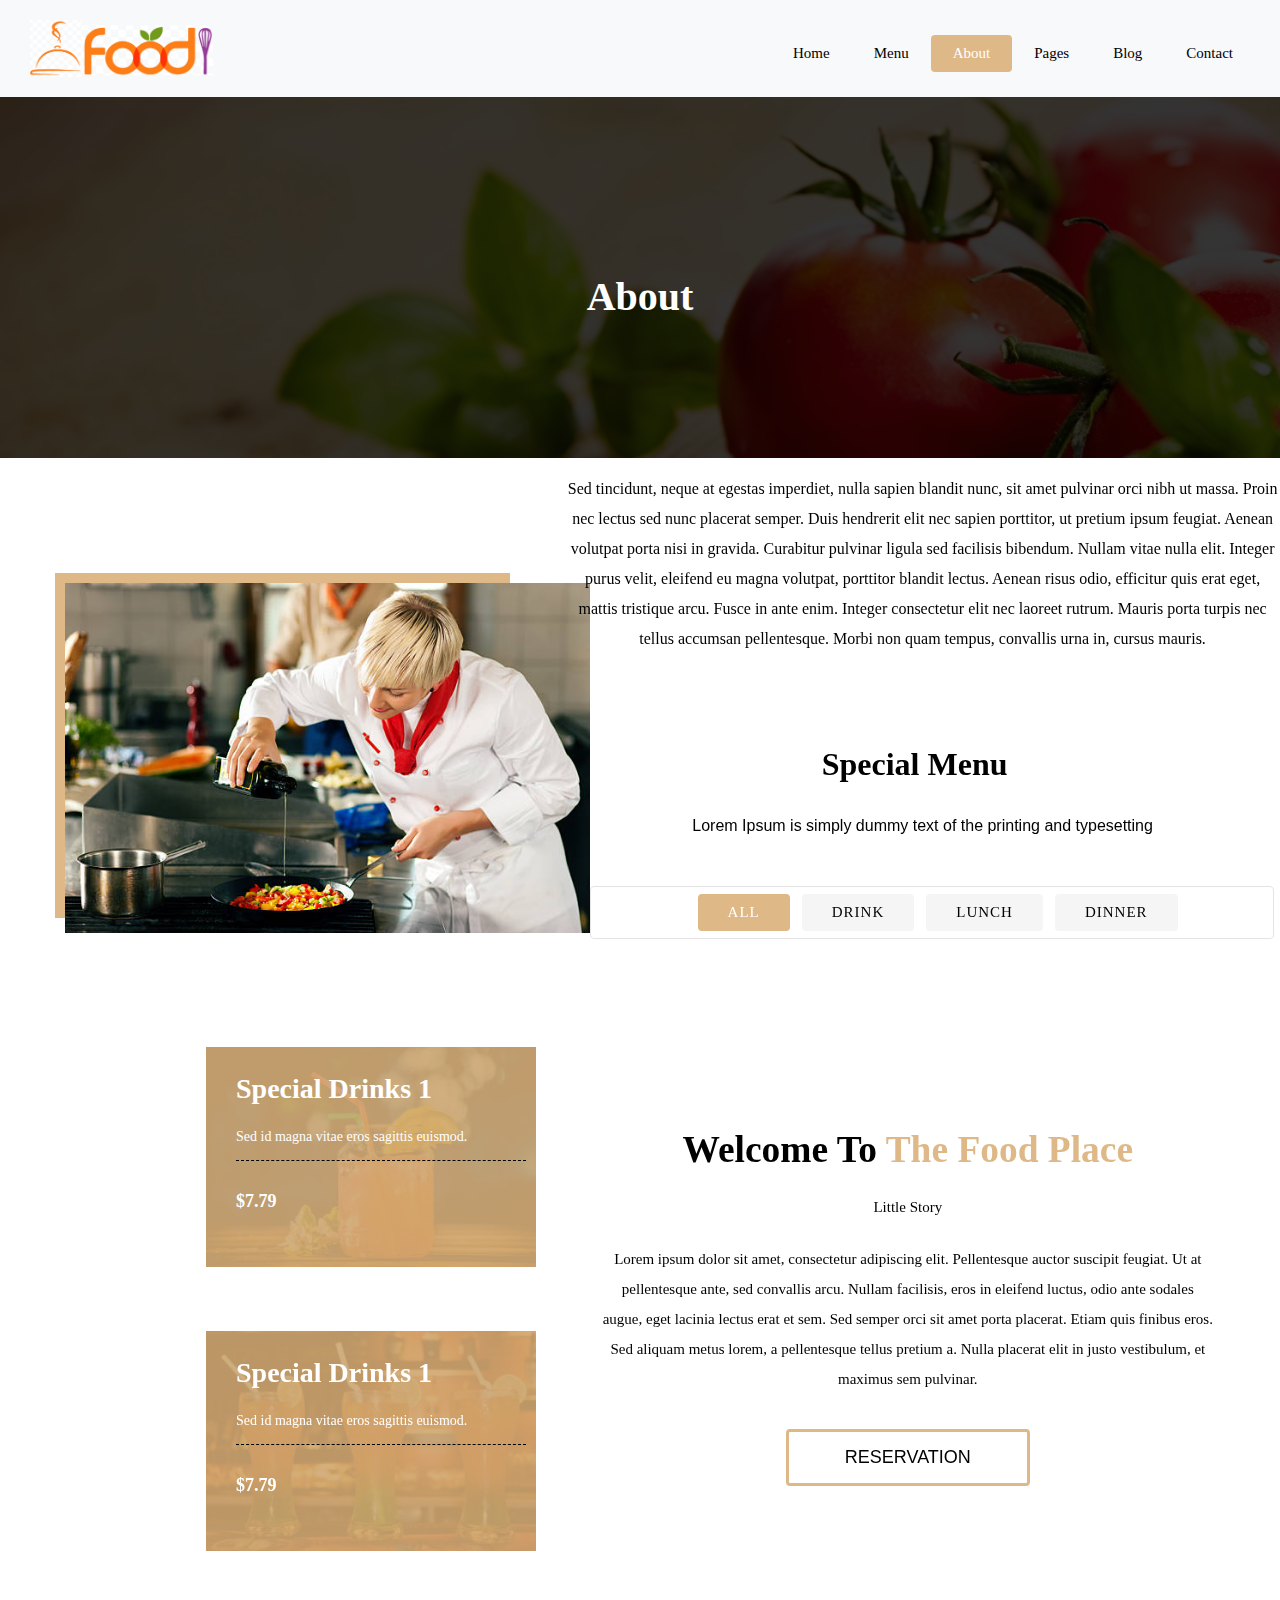
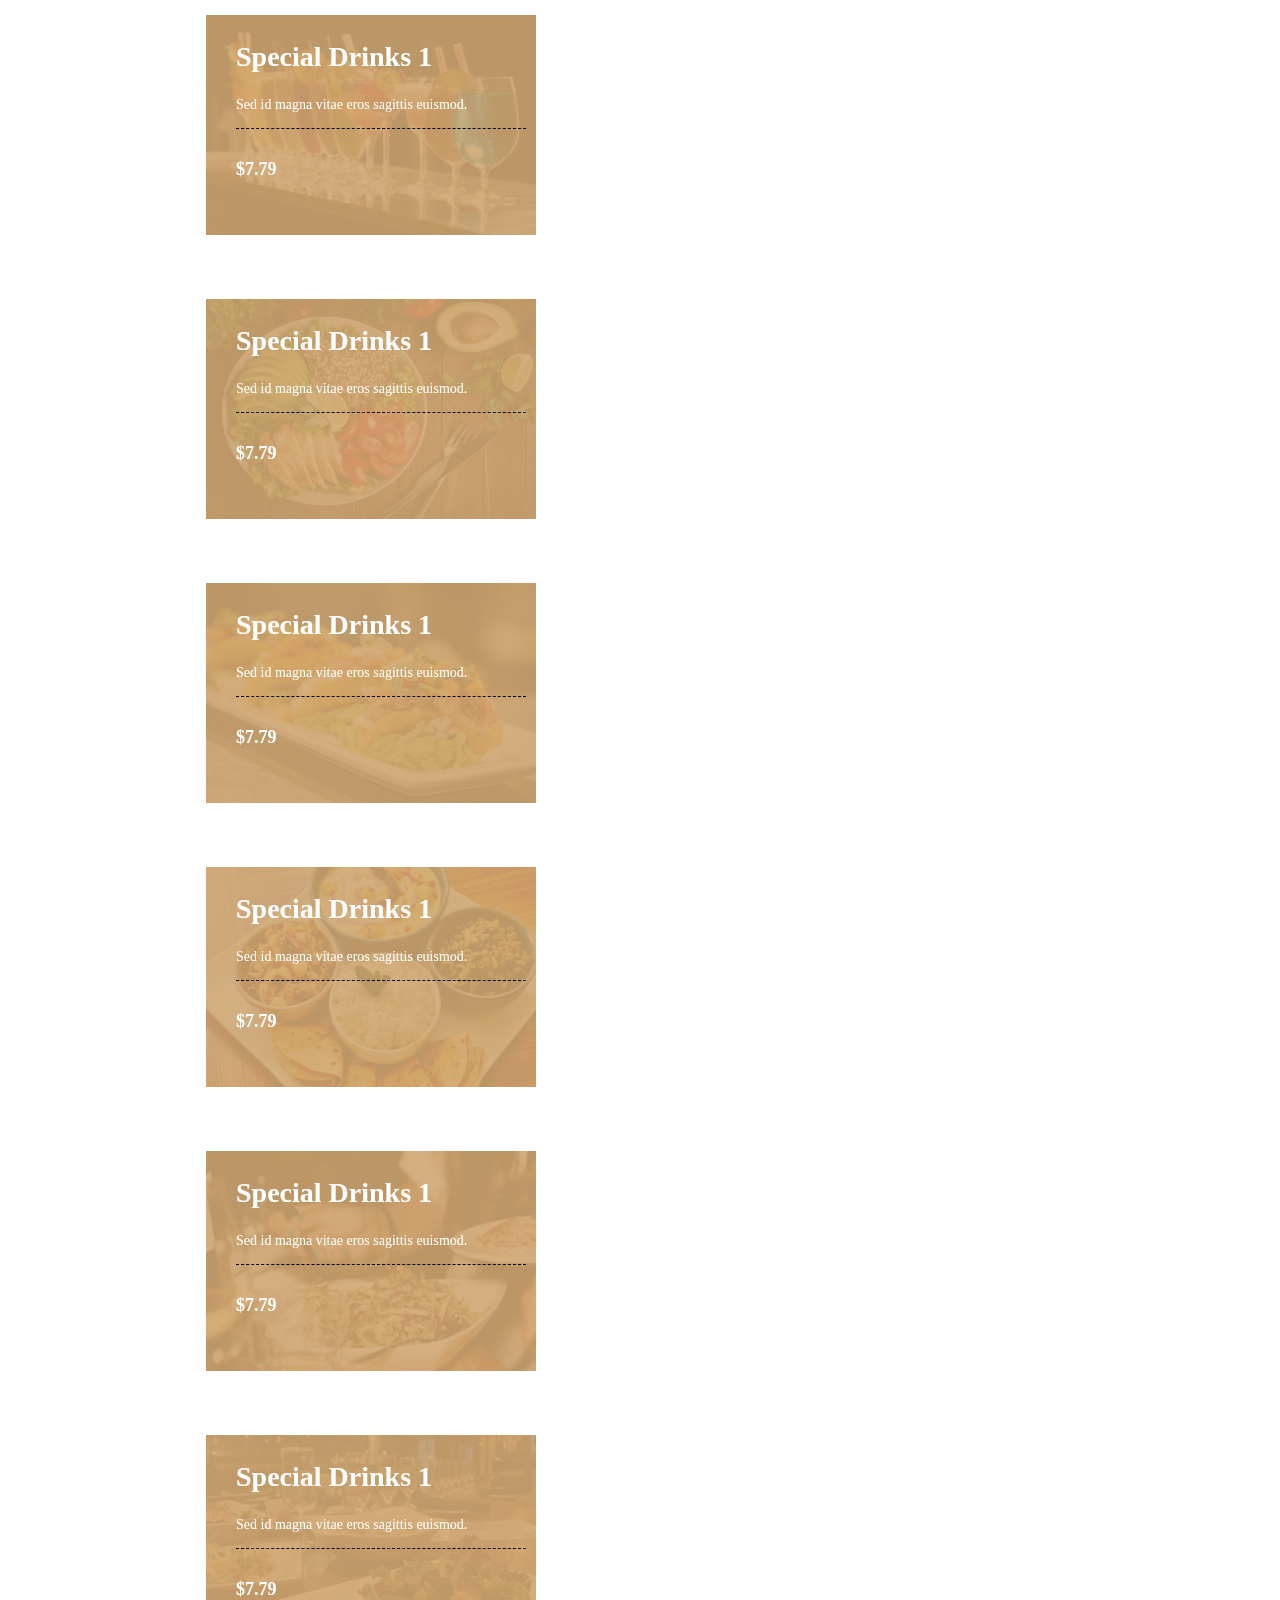
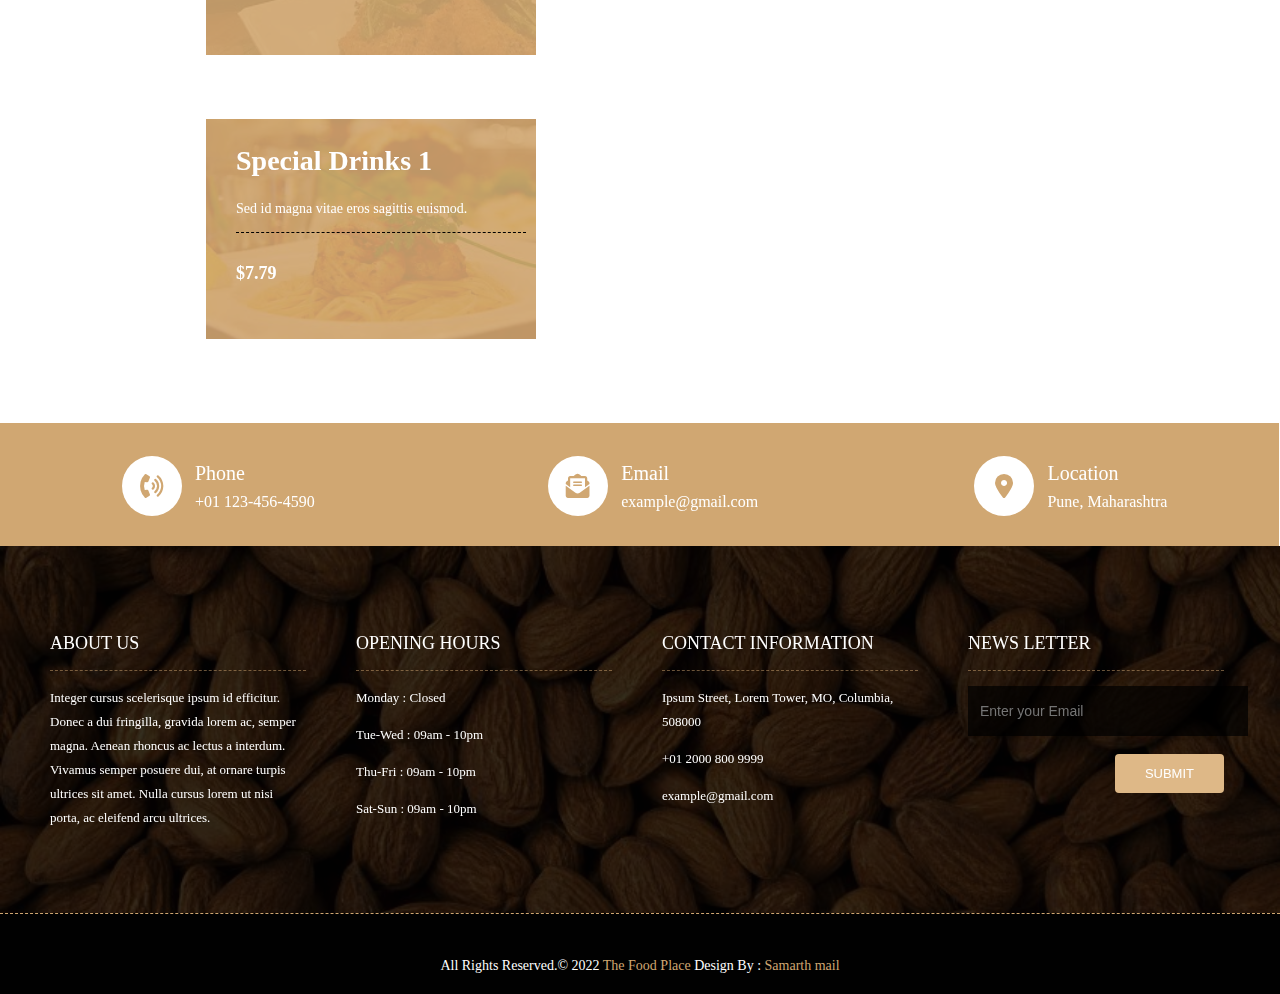
<file: about.html>
<!DOCTYPE html>
<html lang="en">

<head>
    <meta charset="UTF-8">
    <meta http-equiv="X-UA-Compatible" content="IE=edge">
    <meta name="viewport" content="width=device-width, initial-scale=1.0">
    <title>Document</title>
    <link rel="stylesheet" href="css/style.css">
    <link rel="stylesheet" href="css/manu.css">
    <link rel="stylesheet" href="https://cdnjs.cloudflare.com/ajax/libs/font-awesome/6.0.0-beta3/css/all.min.css">
    <link rel="stylesheet" href="css/reponsive.css">
</head>

<body>
    <header class="header_section">

        <!-- logo ithe ahe -->
        <img class="nav-img" src="img/Logo_1.1.png">

        <!-- nevigation menu ithun start hoto -->
        <nav class="navmenu">
            <a href="index.html">Home</a>
            <a href="Menu.html">Menu</a>
            <a class="active" style="color: white;" href="about.html">About</a>
            <div class="dropdown">
                <button class="pages">Pages
                    <i class=""></i>
                </button>
                <div class="dropdown-content">
                    <a href="reservation.html">Reservation</a>
                    <a href="stuff.html">Stuff</a>
                    <a href="gallery.html">Gallery</a>
                </div>
            </div>
            <div class="dropdown">
                <button class="blog">Blog
                </button>
                <div class="dropdown-content">
                    <a href="blog.html">Blog</a>

                    <a href="Single_blog.html">Blog single</a>
                </div>
            </div>
            <a href="contact.html">Contact</a>
        </nav>

    </header>

    <div class="HeroSection2">

        <section class="menu-section">
            <div class="top-h2">
                <h2 class="top-heading">About</h2>
            </div>
        </section>
 
        <!-- <section>
            <div class="second_section">
            </div>
        </section> -->
        <section>
            <div class="first_section_image">
                <img src="img/Bg_4.jpg" alt="">
            </div>
            <div class="first_section_text">
                <h3>Welcome To <span>The Food Place</span></h3>
                <p>Little Story</p>
                <p class="first_section_paragraph">Lorem ipsum dolor sit amet, consectetur adipiscing elit.
                    Pellentesque auctor suscipit feugiat. Ut at pellentesque ante, sed convallis arcu. Nullam
                    facilisis, eros in eleifend luctus, odio ante sodales augue, eget lacinia lectus erat et sem.
                    Sed semper orci sit amet porta placerat. Etiam quis finibus eros. Sed aliquam metus lorem, a
                    pellentesque tellus pretium a. Nulla placerat elit in justo vestibulum, et maximus sem pulvinar.
                </p>
                <div class="hero_btn_">
                    <a class="hero_btn2" href="">Reservation</a>
                </div>
            </div>

            <p style="
            margin-left: 50px;
            font-family: verdana;
            line-height: 30px;">Sed tincidunt, neque at egestas imperdiet, nulla sapien blandit nunc, sit amet pulvinar orci nibh ut massa. Proin nec lectus sed nunc placerat semper. Duis hendrerit elit nec sapien porttitor, ut pretium ipsum feugiat. Aenean volutpat porta nisi in gravida. Curabitur pulvinar ligula sed facilisis bibendum. Nullam vitae nulla elit.

                Integer purus velit, eleifend eu magna volutpat, porttitor blandit lectus. Aenean risus odio, efficitur quis erat eget, mattis tristique arcu. Fusce in ante enim. Integer consectetur elit nec laoreet rutrum. Mauris porta turpis nec tellus accumsan pellentesque. Morbi non quam tempus, convallis urna in, cursus mauris.</p>
            
        </section>
<!-- 
        <br><br><br><br><br><br><br>

        <br><br><br><br><br><br><br>

        <br><br><br><br><br><br><br> -->
        <section>
            <div class="Third_section">
                <h3 class="Third_section_title">Special Menu</h3>
                <p class="Third_section_subtitle">Lorem Ipsum is simply dummy text of the printing and typesetting
                </p>

            </div>

            <div>
                <nav class="special_menu">
                    <a class="active" href="#" style="color: white;">ALL</a>
                    <a class="menu_list" href="#">DRINK</a>
                    <a class="menu_list" href="#">LUNCH</a>
                    <a class="menu_list" href="#">DINNER</a>
                </nav>
            </div>
            <div class="special_menu_items">
                <div class="itemsAll">
                    <img height="220px" src="img/Drinks_1.jpg" alt="">
                    <div class="special_menu_text">
                        <div class="special_menu_textt">
                            <h2>Special Drinks 1</h2>
                            <p>Sed id magna vitae eros sagittis euismod.</p>
                            <h5>$7.79</h5>
                        </div>
                    </div>
                </div>
                <div class="itemsAll">
                    <img height="220px" src="img/Drinks_2.jpg" alt="">
                    <div class="special_menu_text">
                        <div class="special_menu_textt">
                            <h2>Special Drinks 1</h2>
                            <p>Sed id magna vitae eros sagittis euismod.</p>
                            <h5>$7.79</h5>
                        </div>
                    </div>
                </div>
                <div class="itemsAll">
                    <img height="220px" src="img/Drinks_3.jpg" alt="">
                    <div class="special_menu_text">
                        <div class="special_menu_textt">
                            <h2>Special Drinks 1</h2>
                            <p>Sed id magna vitae eros sagittis euismod.</p>
                            <h5>$7.79</h5>
                        </div>
                    </div>
                </div>
                <div class="itemsAll">
                    <img height="220px" src="img/Lunch_3.jpg" alt="">
                    <div class="special_menu_text">
                        <div class="special_menu_textt">
                            <h2>Special Drinks 1</h2>
                            <p>Sed id magna vitae eros sagittis euismod.</p>
                            <h5>$7.79</h5>
                        </div>
                    </div>
                </div>
                <div class="itemsAll">
                    <img height="220px" src="img/Lunch_2.jpg" alt="">
                    <div class="special_menu_text">
                        <div class="special_menu_textt">
                            <h2>Special Drinks 1</h2>
                            <p>Sed id magna vitae eros sagittis euismod.</p>
                            <h5>$7.79</h5>
                        </div>
                    </div>
                </div>
                <div class="itemsAll">
                    <img height="220px" src="img/Lunch_1.jpg" alt="">
                    <div class="special_menu_text">
                        <div class="special_menu_textt">
                            <h2>Special Drinks 1</h2>
                            <p>Sed id magna vitae eros sagittis euismod.</p>
                            <h5>$7.79</h5>
                        </div>
                    </div>
                </div>
                <div class="itemsAll">
                    <img height="220px" src="img/Dinner_3.jpg" alt="">
                    <div class="special_menu_text">
                        <div class="special_menu_textt">
                            <h2>Special Drinks 1</h2>
                            <p>Sed id magna vitae eros sagittis euismod.</p>
                            <h5>$7.79</h5>
                        </div>
                    </div>
                </div>
                <div class="itemsAll">
                    <img height="220px" src="img/Dinner_2.jpg" alt="">
                    <div class="special_menu_text">
                        <div class="special_menu_textt">
                            <h2>Special Drinks 1</h2>
                            <p>Sed id magna vitae eros sagittis euismod.</p>
                            <h5>$7.79</h5>
                        </div>
                    </div>
                </div>
                <div class="itemsAll">
                    <img height="220px" src="img/Dinner_1.jpg" alt="">
                    <div class="special_menu_text">
                        <div class="special_menu_textt">
                            <h2>Special Drinks 1</h2>
                            <p>Sed id magna vitae eros sagittis euismod.</p>
                            <h5>$7.79</h5>
                        </div>
                    </div>
                </div>
            </div>
        </section>


    

        <footer>
            <div class="footer_1">
                <div class="footer_1_box">
                    <i class="fas fa-phone-volume icon"></i>
                    <p class="footer_1_title">Phone</p>
                    <p class="footer_1_discription">+01 123-456-4590</p>
                </div>
                <div class="footer_1_box">
                    <i class="fas fa-envelope-open-text icon"></i>
                    <p class="footer_1_title">Email</p>
                    <p class="footer_1_discription">example@gmail.com</p>
                </div>
                <div class="footer_1_box">
                    <i class="fas fa-map-marker-alt icon"></i>
                    <p class="footer_1_title">Location</p>
                    <p class="footer_1_discription">Pune, Maharashtra</p>
                </div>
            </div>


            <div class="footer_2">
                <div class="footer_2_box">
                    <h3>ABOUT US</h3>
                    <p>Integer cursus scelerisque ipsum id
                        efficitur. Donec a dui fringilla, gravida
                        lorem ac, semper magna. Aenean
                        rhoncus ac lectus a interdum. Vivamus
                        semper posuere dui, at ornare turpis
                        ultrices sit amet. Nulla cursus lorem ut
                        nisi porta, ac eleifend arcu ultrices.</p>
                </div>
                <div class="footer_2_box">
                    <h3>OPENING HOURS</h3>
                    <p>Monday : Closed</p>

                    <p>Tue-Wed : 09am - 10pm</p>

                    <p>Thu-Fri : 09am - 10pm</p>

                    <p>Sat-Sun : 09am - 10pm</p>
                </div>
                <div class="footer_2_box">
                    <h3>CONTACT INFORMATION</h3>
                    <p>Ipsum Street, Lorem Tower, MO, Columbia, 508000</p>

                    <p>+01 2000 800 9999</p>

                    <p>
                    <p><a href="mailto:someone@example.com">example@gmail.com</a></p>
                    </p>
                </div>
                <div class="footer_2_box">
                    <h3>NEWS LETTER</h3>
                    <input type="email" placeholder="Enter your Email">

                    <a class="submit_btn" href="">Submit</a>

                </div>
            </div>
            <div class="copyright">
                <p>All Rights Reserved.© 2022 <span>The Food Place</span> Design By : <span>Samarth mail</span></p>
            </div>
        </footer>


</body>

</html>
</file>
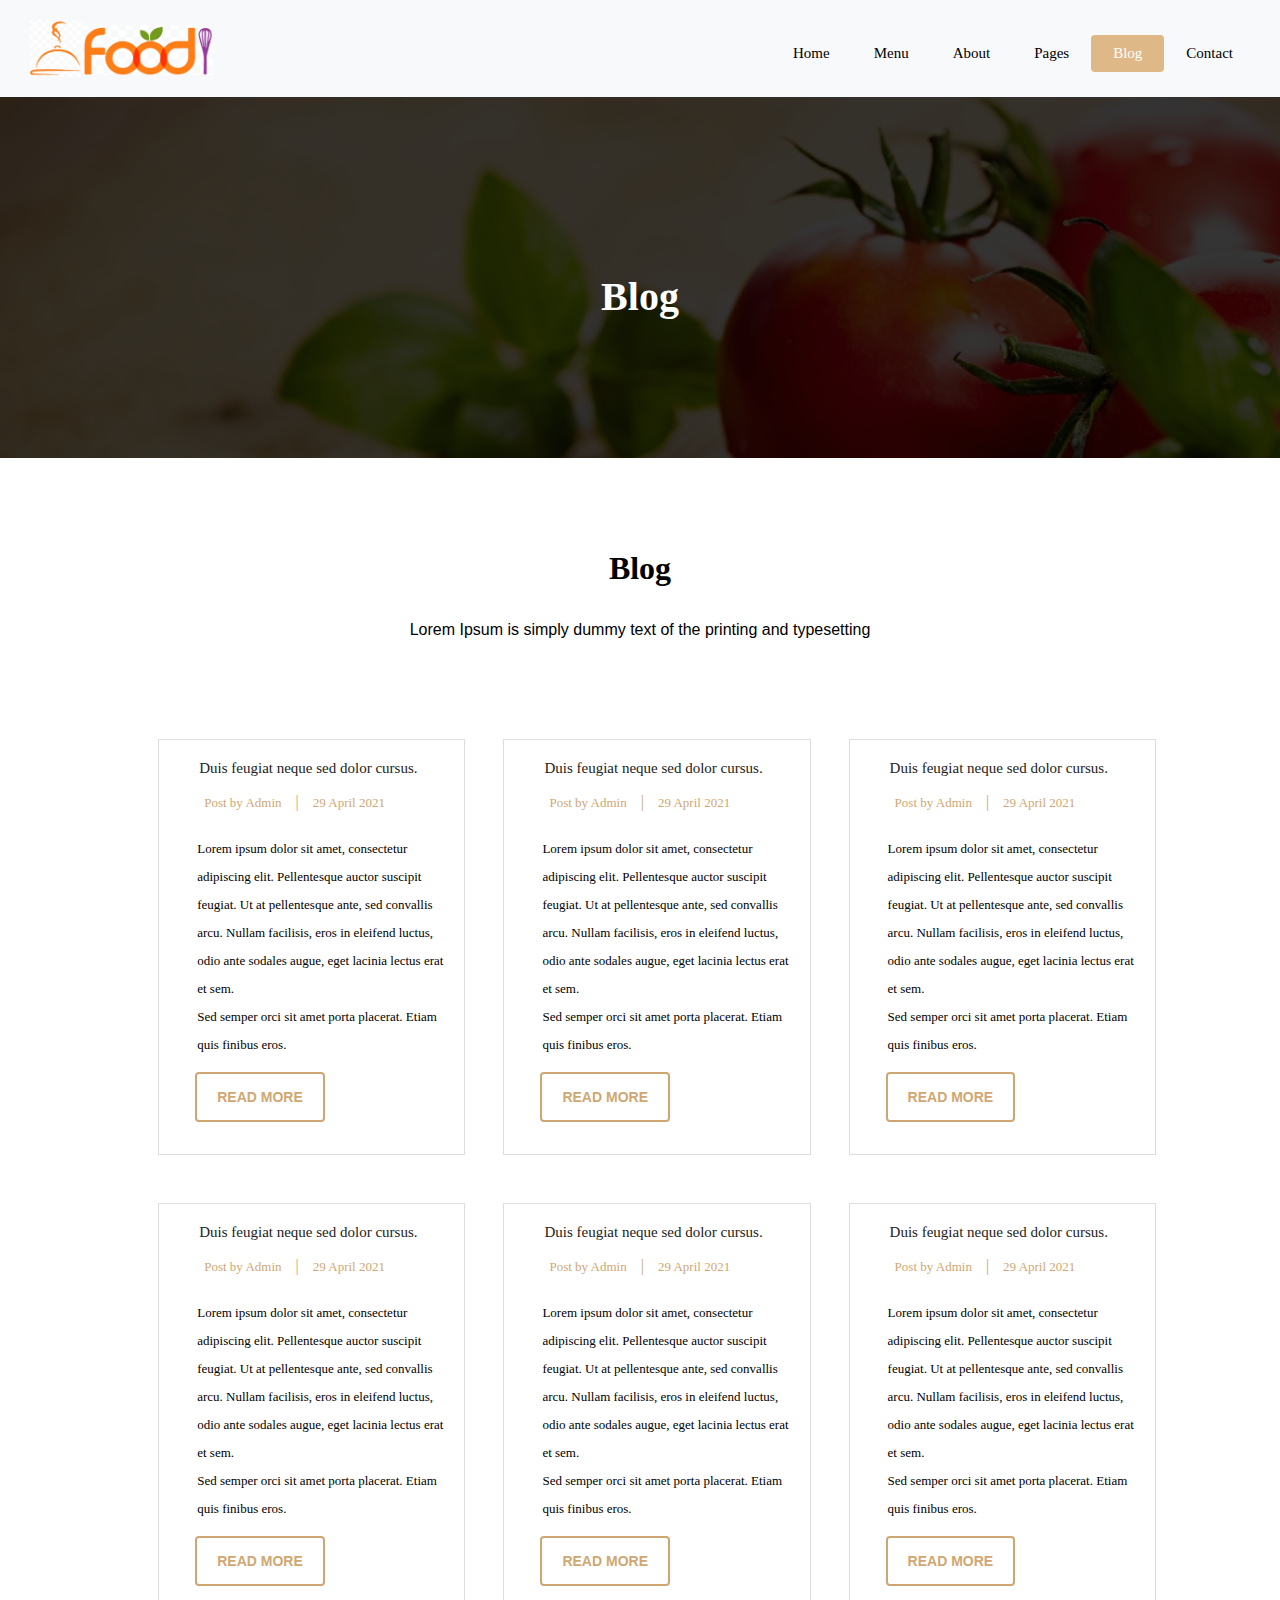
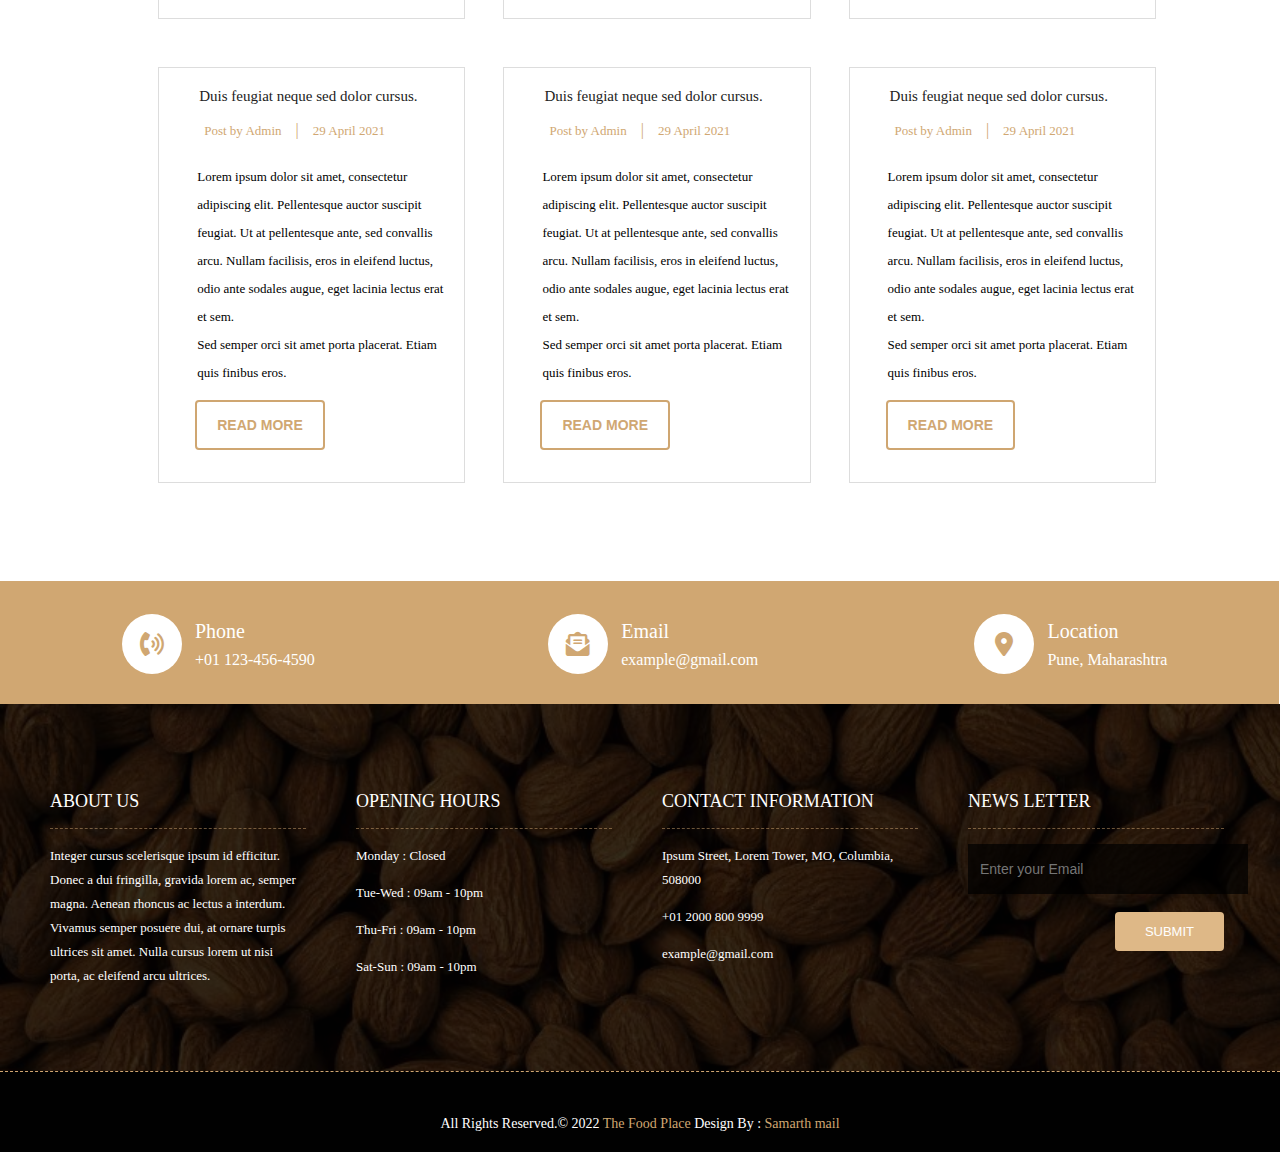
<file: blog.html>
<!DOCTYPE html>
<html lang="en">

<head>
    <meta charset="UTF-8">
    <meta http-equiv="X-UA-Compatible" content="IE=edge">
    <meta name="viewport" content="width=device-width, initial-scale=1.0">
    <title>Document</title>
    <link rel="stylesheet" href="css/style.css">
    <link rel="stylesheet" href="css/manu.css">
    <link rel="stylesheet" href="css/blog.css">
    <link rel="stylesheet" href="https://cdnjs.cloudflare.com/ajax/libs/font-awesome/6.0.0-beta3/css/all.min.css    ">
    <link rel="stylesheet" href="css/reponsive.css">
</head>

<body>
    <header class="header_section">

        <!-- logo ithe ahe -->
        <img class="nav-img" src="img/Logo_1.1.png">

        <!-- nevigation menu ithun start hoto -->
        <nav class="navmenu">
            <a href="index.html">Home</a>
            <a href="Menu.html">Menu</a>
            <a href="about.html">About</a>
            <div class="dropdown">
                <button class="pages">Pages
                    <i class=""></i>
                </button>
                <div class="dropdown-content">
                    <a href="reservation.html">Reservation</a>
                    <a href="stuff.html">Stuff</a>
                    <a href="gallery.html">Gallery</a>
                </div>
            </div>
            <div class="dropdown active">
                <button class="blog active-link">Blog
                </button>
                <div class="dropdown-content">
                    <a class="active" style="color: white;" href="blog.html">Blog</a>

                    <a href="Single_blog.html">Blog single</a>
                </div>
            </div>
            <a href="contact.html">Contact</a>
        </nav>

    </header>

    <div class="HeroSection2">

        <section class="menu-section">
            <div class="top-h2">
                <h2 class="top-heading">Blog</h2>
            </div>
        </section>

        <section>
            <div class="Third_section">
                <h3 class="Third_section_title">Blog</h3>
                <p class="Third_section_subtitle">Lorem Ipsum is simply dummy text of the printing and typesetting
                </p>

            </div>
        </section>



        <section class="blog_Section">


            <div class="blog_box">
                <div class="blog_text  blog1">
                    
                    <h4>Duis feugiat neque sed dolor cursus.</h4>
                    <ul>
                        <li><span>Post by Admin</span></li>
                        <li>|</li>
                        <li><span>29 April 2021</span></li>
                    </ul>
                    <p>Lorem ipsum dolor sit amet, consectetur adipiscing elit. 
                        Pellentesque auctor suscipit feugiat. 
                        Ut at pellentesque ante, sed convallis arcu. Nullam facilisis, 
                    eros in eleifend luctus, odio ante sodales augue, eget lacinia lectus erat et sem.
                    <br>
                        Sed semper orci sit amet porta placerat. Etiam quis finibus eros.</p>
                   
                    <p></p>
                    <a href="" class="read_more_btn">Read More</a>


                </div>
            </div>




            
            <div class="blog_box">
                <div class="blog_text  blog1">
                    
                    <h4>Duis feugiat neque sed dolor cursus.</h4>
                    <ul>
                        <li><span>Post by Admin</span></li>
                        <li>|</li>
                        <li><span>29 April 2021</span></li>
                    </ul>
                    <p>Lorem ipsum dolor sit amet, consectetur adipiscing elit. 
                        Pellentesque auctor suscipit feugiat. 
                        Ut at pellentesque ante, sed convallis arcu. Nullam facilisis, 
                    eros in eleifend luctus, odio ante sodales augue, eget lacinia lectus erat et sem.
                    <br>
                        Sed semper orci sit amet porta placerat. Etiam quis finibus eros.</p>
                   
                    <p></p>
                    <a href="" class="read_more_btn">Read More</a>


                </div>
            </div>




            
            <div class="blog_box">
                <div class="blog_text  blog1">
                    
                    <h4>Duis feugiat neque sed dolor cursus.</h4>
                    <ul>
                        <li><span>Post by Admin</span></li>
                        <li>|</li>
                        <li><span>29 April 2021</span></li>
                    </ul>
                    <p>Lorem ipsum dolor sit amet, consectetur adipiscing elit. 
                        Pellentesque auctor suscipit feugiat. 
                        Ut at pellentesque ante, sed convallis arcu. Nullam facilisis, 
                    eros in eleifend luctus, odio ante sodales augue, eget lacinia lectus erat et sem.
                    <br>
                        Sed semper orci sit amet porta placerat. Etiam quis finibus eros.</p>
                   
                    <p></p>
                    <a href="" class="read_more_btn">Read More</a>


                </div>
            </div>





            
            <div class="blog_box">
                <div class="blog_text  blog1">
                    
                    <h4>Duis feugiat neque sed dolor cursus.</h4>
                    <ul>
                        <li><span>Post by Admin</span></li>
                        <li>|</li>
                        <li><span>29 April 2021</span></li>
                    </ul>
                    <p>Lorem ipsum dolor sit amet, consectetur adipiscing elit. 
                        Pellentesque auctor suscipit feugiat. 
                        Ut at pellentesque ante, sed convallis arcu. Nullam facilisis, 
                    eros in eleifend luctus, odio ante sodales augue, eget lacinia lectus erat et sem.
                    <br>
                        Sed semper orci sit amet porta placerat. Etiam quis finibus eros.</p>
                   
                    <p></p>
                    <a href="" class="read_more_btn">Read More</a>


                </div>
            </div>




            
            <div class="blog_box">
                <div class="blog_text  blog1">
                    
                    <h4>Duis feugiat neque sed dolor cursus.</h4>
                    <ul>
                        <li><span>Post by Admin</span></li>
                        <li>|</li>
                        <li><span>29 April 2021</span></li>
                    </ul>
                    <p>Lorem ipsum dolor sit amet, consectetur adipiscing elit. 
                        Pellentesque auctor suscipit feugiat. 
                        Ut at pellentesque ante, sed convallis arcu. Nullam facilisis, 
                    eros in eleifend luctus, odio ante sodales augue, eget lacinia lectus erat et sem.
                    <br>
                        Sed semper orci sit amet porta placerat. Etiam quis finibus eros.</p>
                   
                    <p></p>
                    <a href="" class="read_more_btn">Read More</a>


                </div>
            </div>




            
            <div class="blog_box">
                <div class="blog_text  blog1">
                    
                    <h4>Duis feugiat neque sed dolor cursus.</h4>
                    <ul>
                        <li><span>Post by Admin</span></li>
                        <li>|</li>
                        <li><span>29 April 2021</span></li>
                    </ul>
                    <p>Lorem ipsum dolor sit amet, consectetur adipiscing elit. 
                        Pellentesque auctor suscipit feugiat. 
                        Ut at pellentesque ante, sed convallis arcu. Nullam facilisis, 
                    eros in eleifend luctus, odio ante sodales augue, eget lacinia lectus erat et sem.
                    <br>
                        Sed semper orci sit amet porta placerat. Etiam quis finibus eros.</p>
                   
                    <p></p>
                    <a href="" class="read_more_btn">Read More</a>


                </div>
            </div>




            
            <div class="blog_box">
                <div class="blog_text  blog1">
                    
                    <h4>Duis feugiat neque sed dolor cursus.</h4>
                    <ul>
                        <li><span>Post by Admin</span></li>
                        <li>|</li>
                        <li><span>29 April 2021</span></li>
                    </ul>
                    <p>Lorem ipsum dolor sit amet, consectetur adipiscing elit. 
                        Pellentesque auctor suscipit feugiat. 
                        Ut at pellentesque ante, sed convallis arcu. Nullam facilisis, 
                    eros in eleifend luctus, odio ante sodales augue, eget lacinia lectus erat et sem.
                    <br>
                        Sed semper orci sit amet porta placerat. Etiam quis finibus eros.</p>
                   
                    <p></p>
                    <a href="" class="read_more_btn">Read More</a>


                </div>
            </div>




            
            <div class="blog_box">
                <div class="blog_text  blog1">
                    
                    <h4>Duis feugiat neque sed dolor cursus.</h4>
                    <ul>
                        <li><span>Post by Admin</span></li>
                        <li>|</li>
                        <li><span>29 April 2021</span></li>
                    </ul>
                    <p>Lorem ipsum dolor sit amet, consectetur adipiscing elit. 
                        Pellentesque auctor suscipit feugiat. 
                        Ut at pellentesque ante, sed convallis arcu. Nullam facilisis, 
                    eros in eleifend luctus, odio ante sodales augue, eget lacinia lectus erat et sem.
                    <br>
                        Sed semper orci sit amet porta placerat. Etiam quis finibus eros.</p>
                   
                    <p></p>
                    <a href="" class="read_more_btn">Read More</a>


                </div>
            </div>




            
            <div class="blog_box">
                <div class="blog_text  blog1">
                    
                    <h4>Duis feugiat neque sed dolor cursus.</h4>
                    <ul>
                        <li><span>Post by Admin</span></li>
                        <li>|</li>
                        <li><span>29 April 2021</span></li>
                    </ul>
                    <p>Lorem ipsum dolor sit amet, consectetur adipiscing elit. 
                        Pellentesque auctor suscipit feugiat. 
                        Ut at pellentesque ante, sed convallis arcu. Nullam facilisis, 
                    eros in eleifend luctus, odio ante sodales augue, eget lacinia lectus erat et sem.
                    <br>
                        Sed semper orci sit amet porta placerat. Etiam quis finibus eros.</p>
                   
                    <p></p>
                    <a href="" class="read_more_btn">Read More</a>


                </div>
            </div>

 
            

        </section>






        
        <footer>
            <div class="footer_1">
                <div class="footer_1_box">
                    <i class="fas fa-phone-volume icon"></i>
                    <p class="footer_1_title">Phone</p>
                    <p class="footer_1_discription">+01 123-456-4590</p>
                </div>
                <div class="footer_1_box">
                    <i class="fas fa-envelope-open-text icon"></i>
                    <p class="footer_1_title">Email</p>
                    <p class="footer_1_discription">example@gmail.com</p>
                </div>
                <div class="footer_1_box">
                    <i class="fas fa-map-marker-alt icon"></i>
                    <p class="footer_1_title">Location</p>
                    <p class="footer_1_discription">Pune, Maharashtra</p>
                </div>
            </div>


            <div class="footer_2">
                <div class="footer_2_box">
                    <h3>ABOUT US</h3>
                    <p>Integer cursus scelerisque ipsum id
                        efficitur. Donec a dui fringilla, gravida
                        lorem ac, semper magna. Aenean
                        rhoncus ac lectus a interdum. Vivamus
                        semper posuere dui, at ornare turpis
                        ultrices sit amet. Nulla cursus lorem ut
                        nisi porta, ac eleifend arcu ultrices.</p>
                </div>
                <div class="footer_2_box">
                    <h3>OPENING HOURS</h3>
                    <p>Monday : Closed</p>

                    <p>Tue-Wed : 09am - 10pm</p>

                    <p>Thu-Fri : 09am - 10pm</p>

                    <p>Sat-Sun : 09am - 10pm</p>
                </div>
                <div class="footer_2_box">
                    <h3>CONTACT INFORMATION</h3>
                    <p>Ipsum Street, Lorem Tower, MO, Columbia, 508000</p>

                    <p>+01 2000 800 9999</p>

                    <p>
                    <p><a href="mailto:someone@example.com">example@gmail.com</a></p>
                    </p>
                </div>
                <div class="footer_2_box">
                    <h3>NEWS LETTER</h3>
                    <input type="email" placeholder="Enter your Email">

                    <a class="submit_btn" href="">Submit</a>

                </div>
            </div>
            <div class="copyright">
                <p>All Rights Reserved.© 2022 <span>The Food Place</span> Design By : <span>Samarth mail</span></p>
            </div>
        </footer>


</body>

</html>
</file>
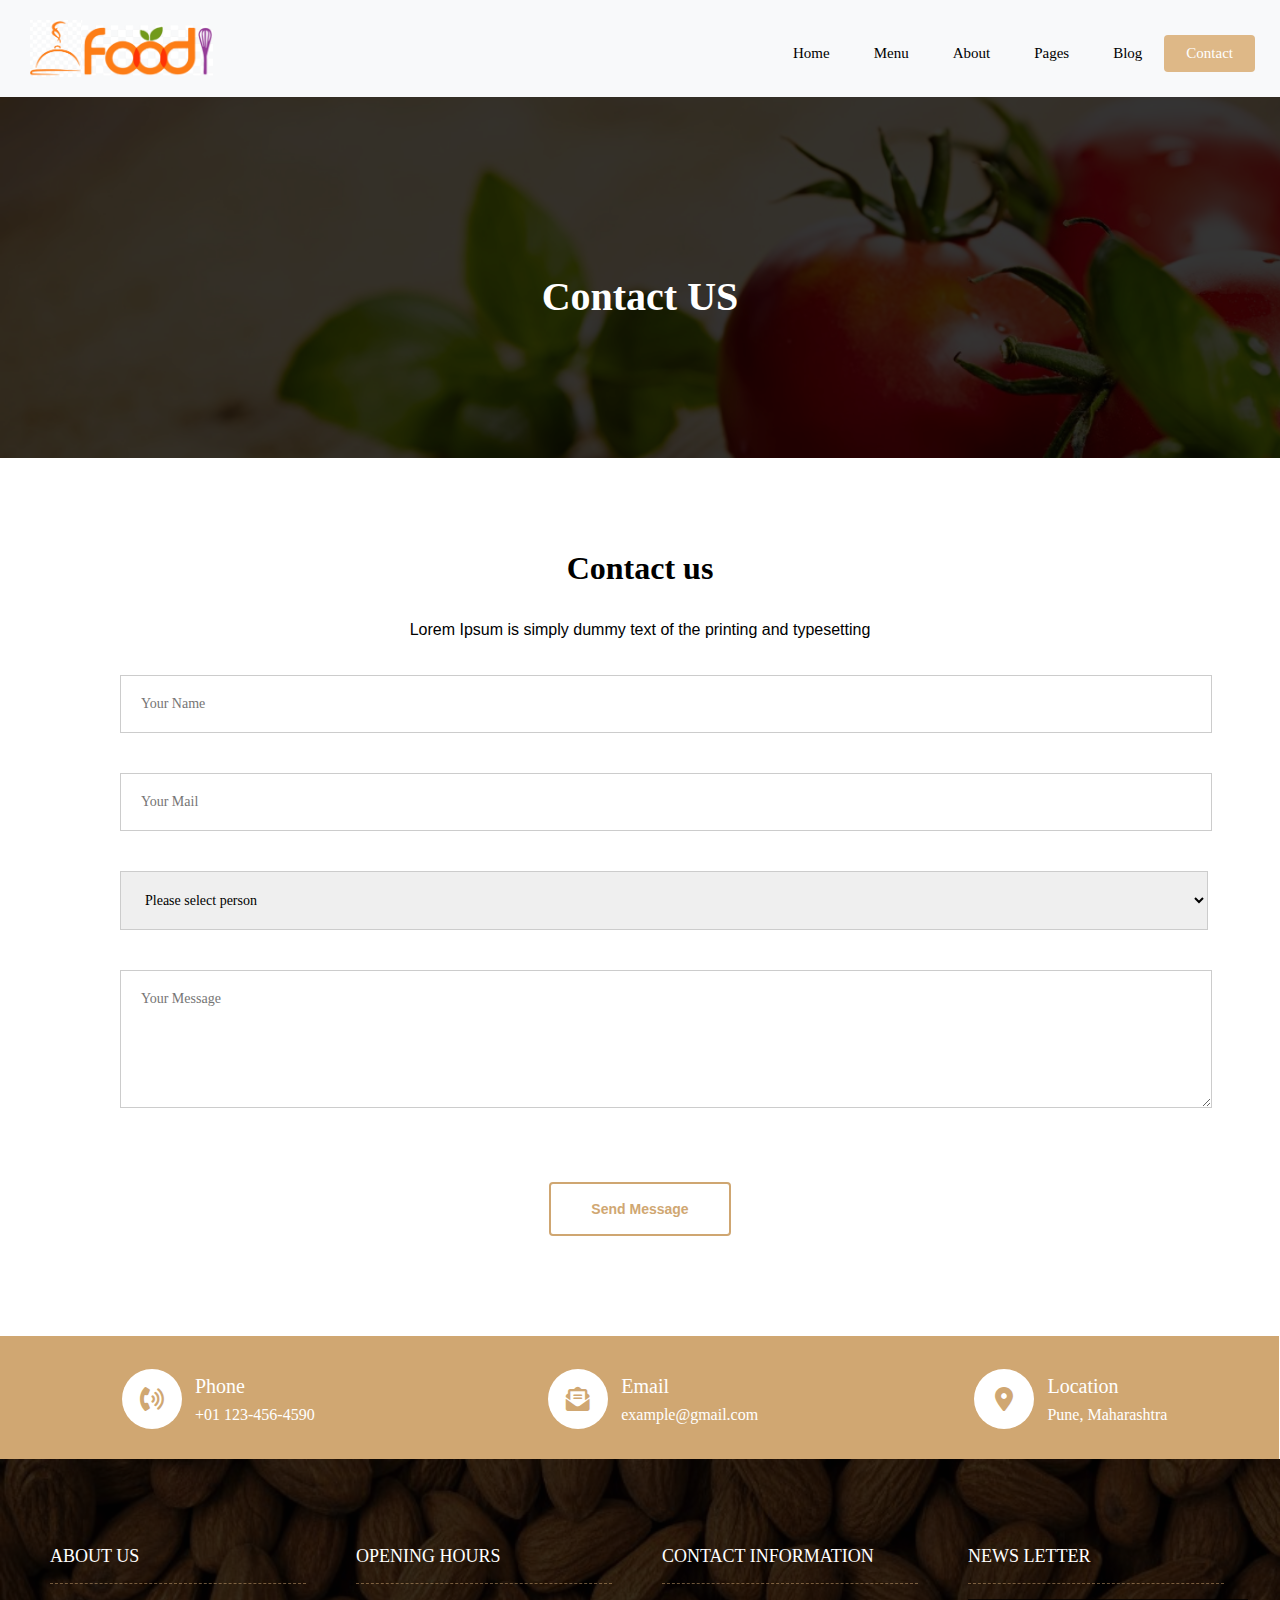
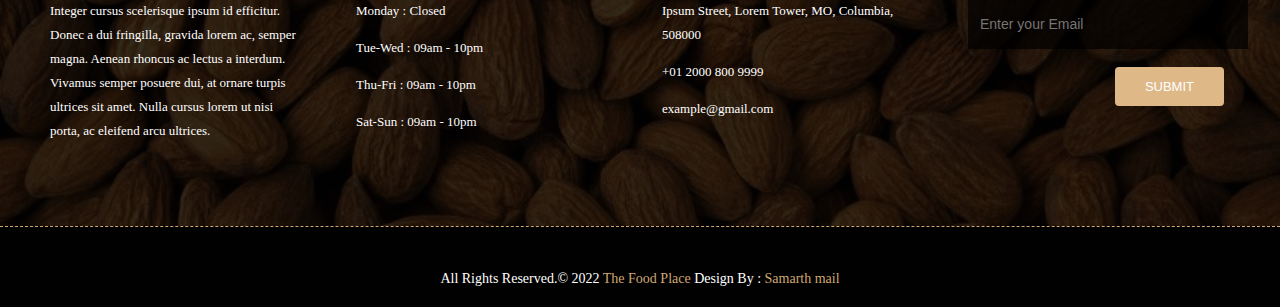
<file: contact.html>
<!DOCTYPE html>
<html lang="en">

<head>
    <meta charset="UTF-8">
    <meta http-equiv="X-UA-Compatible" content="IE=edge">
    <meta name="viewport" content="width=device-width, initial-scale=1.0">
    <title>Document</title>
    <link rel="stylesheet" href="css/style.css">
    <link rel="stylesheet" href="css/manu.css">
    <link rel="stylesheet" href="css/contact.css">
    <link rel="stylesheet" href="https://cdnjs.cloudflare.com/ajax/libs/font-awesome/6.0.0-beta3/css/all.min.css    ">
    <link rel="stylesheet" href="css/reponsive.css">
</head>

<body>
    <header class="header_section">

        <!-- logo ithe ahe -->
        <img class="nav-img" src="img/Logo_1.1.png">

        <!-- nevigation menu ithun start hoto -->
        <nav class="navmenu">
            <a href="index.html">Home</a>
            <a href="Menu.html">Menu</a>
            <a href="about.html">About</a>
            <div class="dropdown">
                <button class="pages">Pages
                    <i class=""></i>
                </button>
                <div class="dropdown-content">
                    <a href="reservation.html">Reservation</a>
                    <a href="stuff.html">Stuff</a>
                    <a href="gallery.html">Gallery</a>
                </div>
            </div>
            <div class="dropdown">
                <button class="blog">Blog
                </button>
                <div class="dropdown-content">
                    <a href="blog.html">Blog</a>

                    <a href="Single_blog.html">Blog single</a>
                </div>
            </div>
            <a class="active" style="color: white;" href="contact.html">Contact</a>
        </nav>

    </header>

    <div class="HeroSection2">

        <section class="menu-section">
            <div class="top-h2">
                <h2 class="top-heading">Contact US</h2>
            </div>
        </section>
 


        <section id="contact-section">
            <div class="Third_section">
                <h3 class="Third_section_title">Contact us</h3>
                <p class="Third_section_subtitle">Lorem Ipsum is simply dummy text of the printing and typesetting
                </p>

            </div>

            <form action="">
                <input class="contact_form-input" type="text" name="name" id="name" placeholder="Your Name"> <br>
                <input class="contact_form-input" type="email" name="email" id="email" placeholder="Your Mail"> <br>
                <select class="contact_form-select" name="select-person" id="select-person">
                    <option value="" disabled selected>Please select person</option>
                    <option value="1">1</option>
                    <option value="2">2</option>
                    <option value="3">3</option>
                    <option value="4">4</option>
                    <option value="5">5</option>
                </select> <br>
                <textarea class="message" name="message" id="message" cols="30" rows="6" placeholder="Your Message"></textarea> <br>

                <button class="send-message" type="submit">Send Message</button>
            </form>

        </section>

        <footer>
            <div class="footer_1">
                <div class="footer_1_box">
                    <i class="fas fa-phone-volume icon"></i>
                    <p class="footer_1_title">Phone</p>
                    <p class="footer_1_discription">+01 123-456-4590</p>
                </div>
                <div class="footer_1_box">
                    <i class="fas fa-envelope-open-text icon"></i>
                    <p class="footer_1_title">Email</p>
                    <p class="footer_1_discription">example@gmail.com</p>
                </div>
                <div class="footer_1_box">
                    <i class="fas fa-map-marker-alt icon"></i>
                    <p class="footer_1_title">Location</p>
                    <p class="footer_1_discription">Pune, Maharashtra</p>
                </div>
            </div>


            <div class="footer_2">
                <div class="footer_2_box">
                    <h3>ABOUT US</h3>
                    <p>Integer cursus scelerisque ipsum id
                        efficitur. Donec a dui fringilla, gravida
                        lorem ac, semper magna. Aenean
                        rhoncus ac lectus a interdum. Vivamus
                        semper posuere dui, at ornare turpis
                        ultrices sit amet. Nulla cursus lorem ut
                        nisi porta, ac eleifend arcu ultrices.</p>
                </div>
                <div class="footer_2_box">
                    <h3>OPENING HOURS</h3>
                    <p>Monday : Closed</p>

                    <p>Tue-Wed : 09am - 10pm</p>

                    <p>Thu-Fri : 09am - 10pm</p>

                    <p>Sat-Sun : 09am - 10pm</p>
                </div>
                <div class="footer_2_box">
                    <h3>CONTACT INFORMATION</h3>
                    <p>Ipsum Street, Lorem Tower, MO, Columbia, 508000</p>

                    <p>+01 2000 800 9999</p>

                    <p>
                    <p><a href="mailto:someone@example.com">example@gmail.com</a></p>
                    </p>
                </div>
                <div class="footer_2_box">
                    <h3>NEWS LETTER</h3>
                    <input type="email" placeholder="Enter your Email">

                    <a class="submit_btn" href="">Submit</a>

                </div>
            </div>
            <div class="copyright">
                <p>All Rights Reserved.© 2022 <span>The Food Place</span> Design By : <span>Samarth mail</span></p>
            </div>
        </footer>


</body>

</html>
</file>
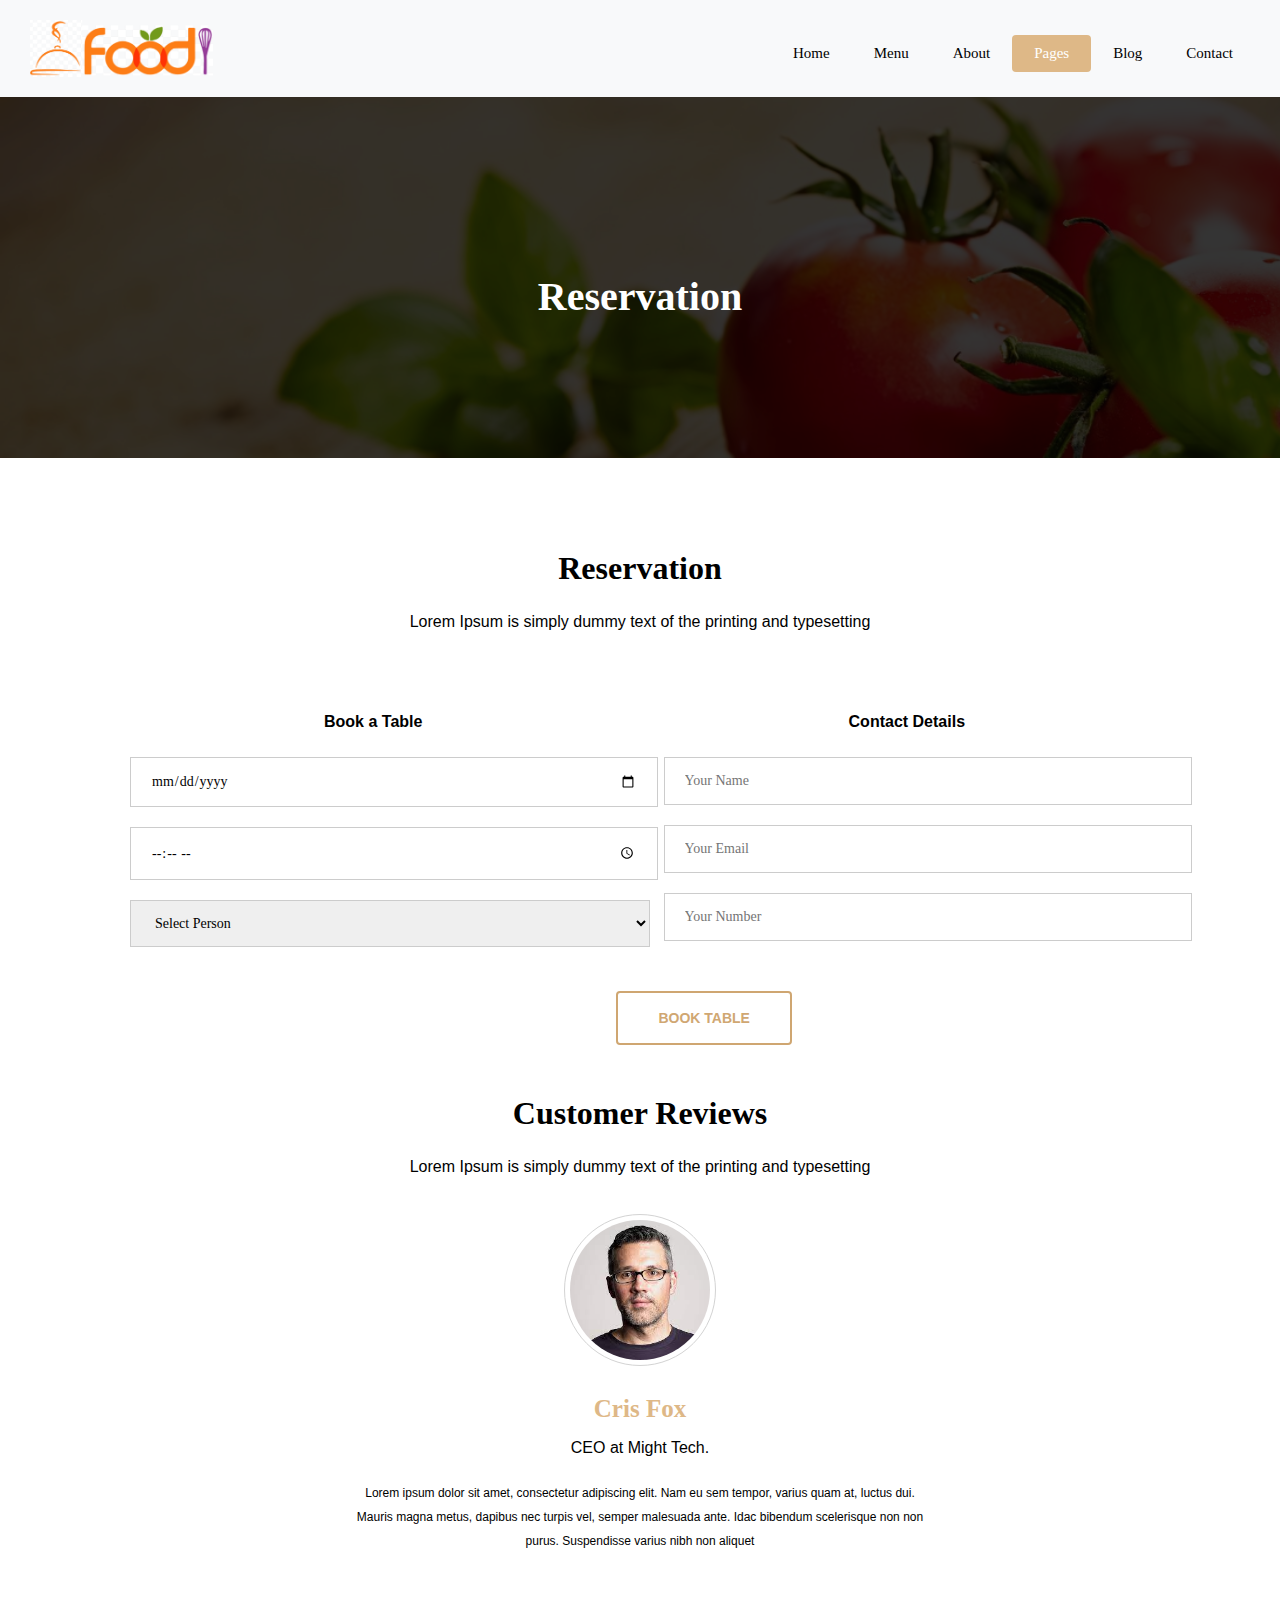
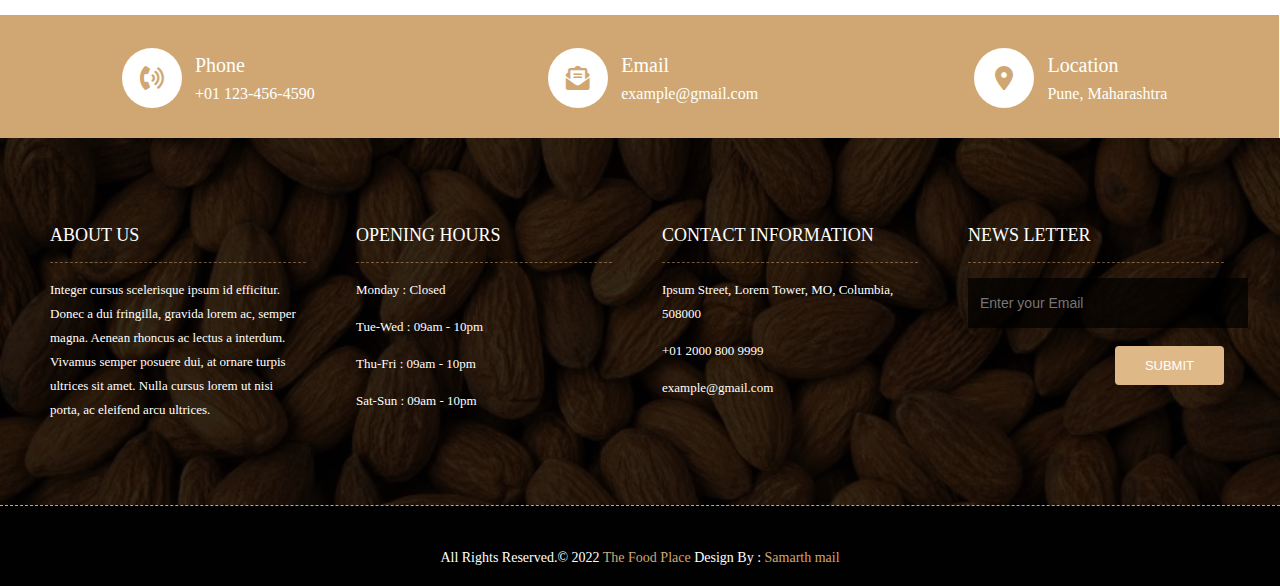
<file: reservation.html>
<!DOCTYPE html>
<html lang="en">

<head>
    <meta charset="UTF-8">
    <meta http-equiv="X-UA-Compatible" content="IE=edge">
    <meta name="viewport" content="width=device-width, initial-scale=1.0">
    <title>Document</title>
    <link rel="stylesheet" href="css/style.css">
    <link rel="stylesheet" href="css/manu.css">
    <link rel="stylesheet" href="css/reservation.css">
    <link rel="stylesheet" href="https://cdnjs.cloudflare.com/ajax/libs/font-awesome/6.0.0-beta3/css/all.min.css    ">
    <link rel="stylesheet" href="css/reponsive.css">

</head>

<body>
    <header class="header_section">

        <!-- logo ithe ahe -->
        <img class="nav-img" src="img/Logo_1.1.png">

        <!-- nevigation menu ithun start hoto -->
        <nav class="navmenu">
            <a href="index.html">Home</a>
            <a href="Menu.html">Menu</a>
            <a href="about.html">About</a>
            <div class="dropdown active">
                <button class="pages active-link">Pages
                    <i class=""></i>
                </button>
                <div class="dropdown-content ">
                    <a  class="active" style="color: white;" href="reservation.html">Reservation</a>
                    <a   href="stuff.html">Stuff</a>
                    <a href="gallery.html">Gallery</a>
                </div>
            </div>
            <div class="dropdown">
                <button class="blog">Blog
                </button>
                <div class="dropdown-content">
                    <a href="blog.html">Blog</a>

                    <a href="Single_blog.html">Blog single</a>
                </div>
            </div>
            <a href="contact.html">Contact</a>
        </nav>

    </header>

    <div class="HeroSection2">

        <section class="menu-section">
            <div class="top-h2">
                <h2 class="top-heading">Reservation</h2>
            </div>
        </section>

        <!-- <section>
            <div class="second_section">
            </div>
        </section> -->

        </section>
        <!-- 
        <br><br><br><br><br><br><br>

        <br><br><br><br><br><br><br>

        <br><br><br><br><br><br><br> -->


        <section>
            <div class="fourth_section">
                <h3 class="fourth_section_title">Reservation</h3>
                <p class="fourth_section_subtitle">Lorem Ipsum is simply dummy text of the printing and typesetting
                </p>
            </div>
            <div class="fomrs">
                <div class="form1">
                    <h3>Book a Table</h3>
                    <input type="date" name="" id="">
                    <input type="time" name="" id="">
                    <select name="" id="">
                        <option value="">Select Person</option>
                        <option value="">1</option>
                        <option value="">2</option>
                        <option value="">3</option>
                        <option value="">4</option>
                        <option value="">5</option>
                        <option value="">6</option>
                        <option value="">7</option>
                        <option value="">8</option>
                        <option value="">9</option>
                        <option value="">10</option>
                    </select>
                </div>
                <div class="form2">
                    <h3>Contact Details</h3>
                    <input type="text" name="" placeholder="Your Name">
                    <input type="email" name="" placeholder="Your Email">
                    <input type="tel" name="" placeholder="Your Number">
                </div>
            </div>
            <div class="form3">
                <button class="btn"type="submit" class="submit_2">Book Table</button>
        </div>

           
        

        </section>
        





        <section>
            <div>
                <div class="fourth_section">
                    <h3 class="fourth_section_title" style="
                clear: both;
                padding-top: 50px;
            ">Customer Reviews</h3>
                    <p class="fourth_section_subtitle">Lorem Ipsum is simply dummy text of the printing and typesetting
                    </p>
                </div>
            </div>
            <div class="cust_rew">
                <img src="img/Profile_1.jpg" alt="">
                <h3 class="cust_rew_title">Cris Fox</h3>
                <p class="fourth_section_subtitle">CEO at Might Tech.</p>
                <p class="fourth_section_review">Lorem ipsum dolor sit amet, consectetur adipiscing elit. Nam eu sem
                    tempor, varius quam at, luctus dui.
                    Mauris magna metus, dapibus nec turpis vel, semper malesuada ante. Idac bibendum scelerisque non
                    non purus.
                    Suspendisse varius nibh non aliquet</p>
            </div>
        </section>


        <footer>
            <div class="footer_1">
                <div class="footer_1_box">
                    <i class="fas fa-phone-volume icon"></i>
                    <p class="footer_1_title">Phone</p>
                    <p class="footer_1_discription">+01 123-456-4590</p>
                </div>
                <div class="footer_1_box">
                    <i class="fas fa-envelope-open-text icon"></i>
                    <p class="footer_1_title">Email</p>
                    <p class="footer_1_discription">example@gmail.com</p>
                </div>
                <div class="footer_1_box">
                    <i class="fas fa-map-marker-alt icon"></i>
                    <p class="footer_1_title">Location</p>
                    <p class="footer_1_discription">Pune, Maharashtra</p>
                </div>
            </div>


            <div class="footer_2">
                <div class="footer_2_box">
                    <h3>ABOUT US</h3>
                    <p>Integer cursus scelerisque ipsum id
                        efficitur. Donec a dui fringilla, gravida
                        lorem ac, semper magna. Aenean
                        rhoncus ac lectus a interdum. Vivamus
                        semper posuere dui, at ornare turpis
                        ultrices sit amet. Nulla cursus lorem ut
                        nisi porta, ac eleifend arcu ultrices.</p>
                </div>
                <div class="footer_2_box">
                    <h3>OPENING HOURS</h3>
                    <p>Monday : Closed</p>

                    <p>Tue-Wed : 09am - 10pm</p>

                    <p>Thu-Fri : 09am - 10pm</p>

                    <p>Sat-Sun : 09am - 10pm</p>
                </div>
                <div class="footer_2_box">
                    <h3>CONTACT INFORMATION</h3>
                    <p>Ipsum Street, Lorem Tower, MO, Columbia, 508000</p>

                    <p>+01 2000 800 9999</p>

                    <p>
                    <p><a href="mailto:someone@example.com">example@gmail.com</a></p>
                    </p>
                </div>
                <div class="footer_2_box">
                    <h3>NEWS LETTER</h3>
                    <input type="email" placeholder="Enter your Email">

                    <a class="submit_btn" href="">Submit</a>

                </div>
            </div>
            <div class="copyright">
                <p>All Rights Reserved.© 2022 <span>The Food Place</span> Design By : <span>Samarth mail</span></p>
            </div>
        </footer>


</body>

</html>
</file>
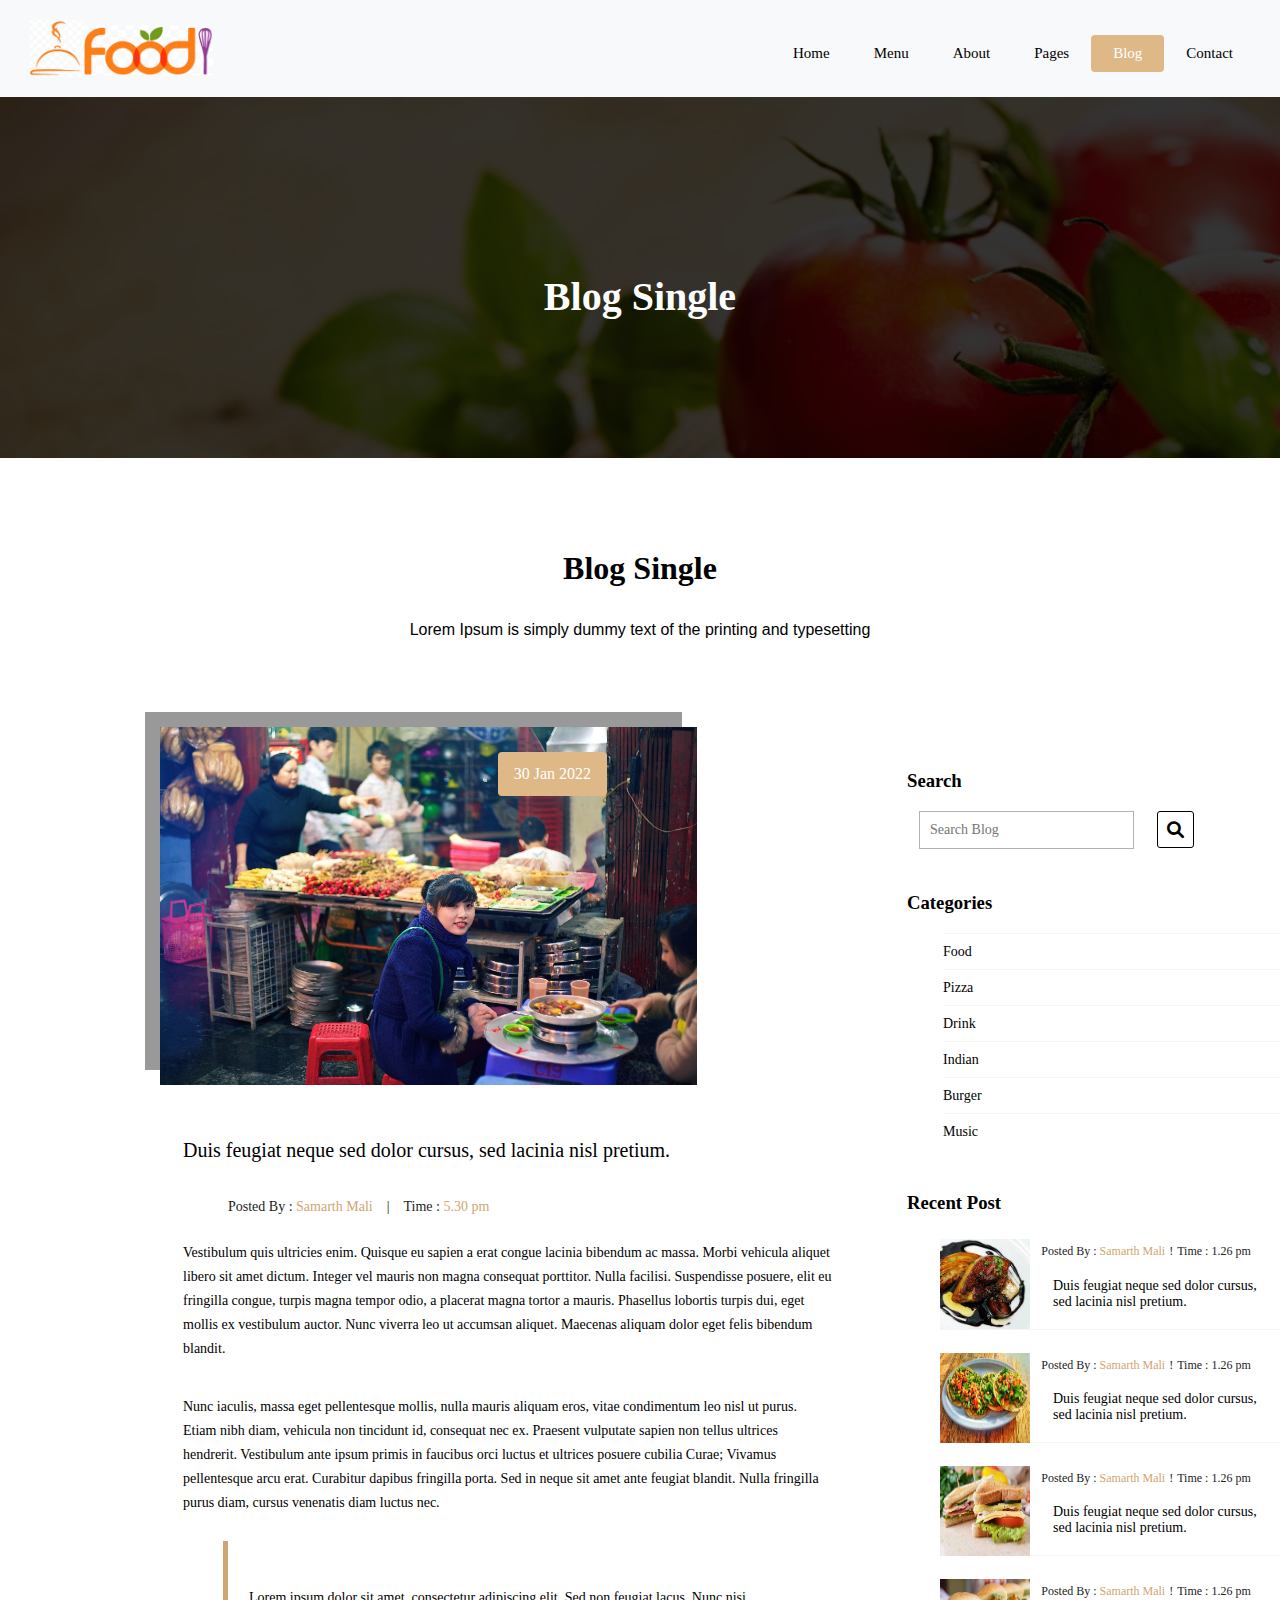
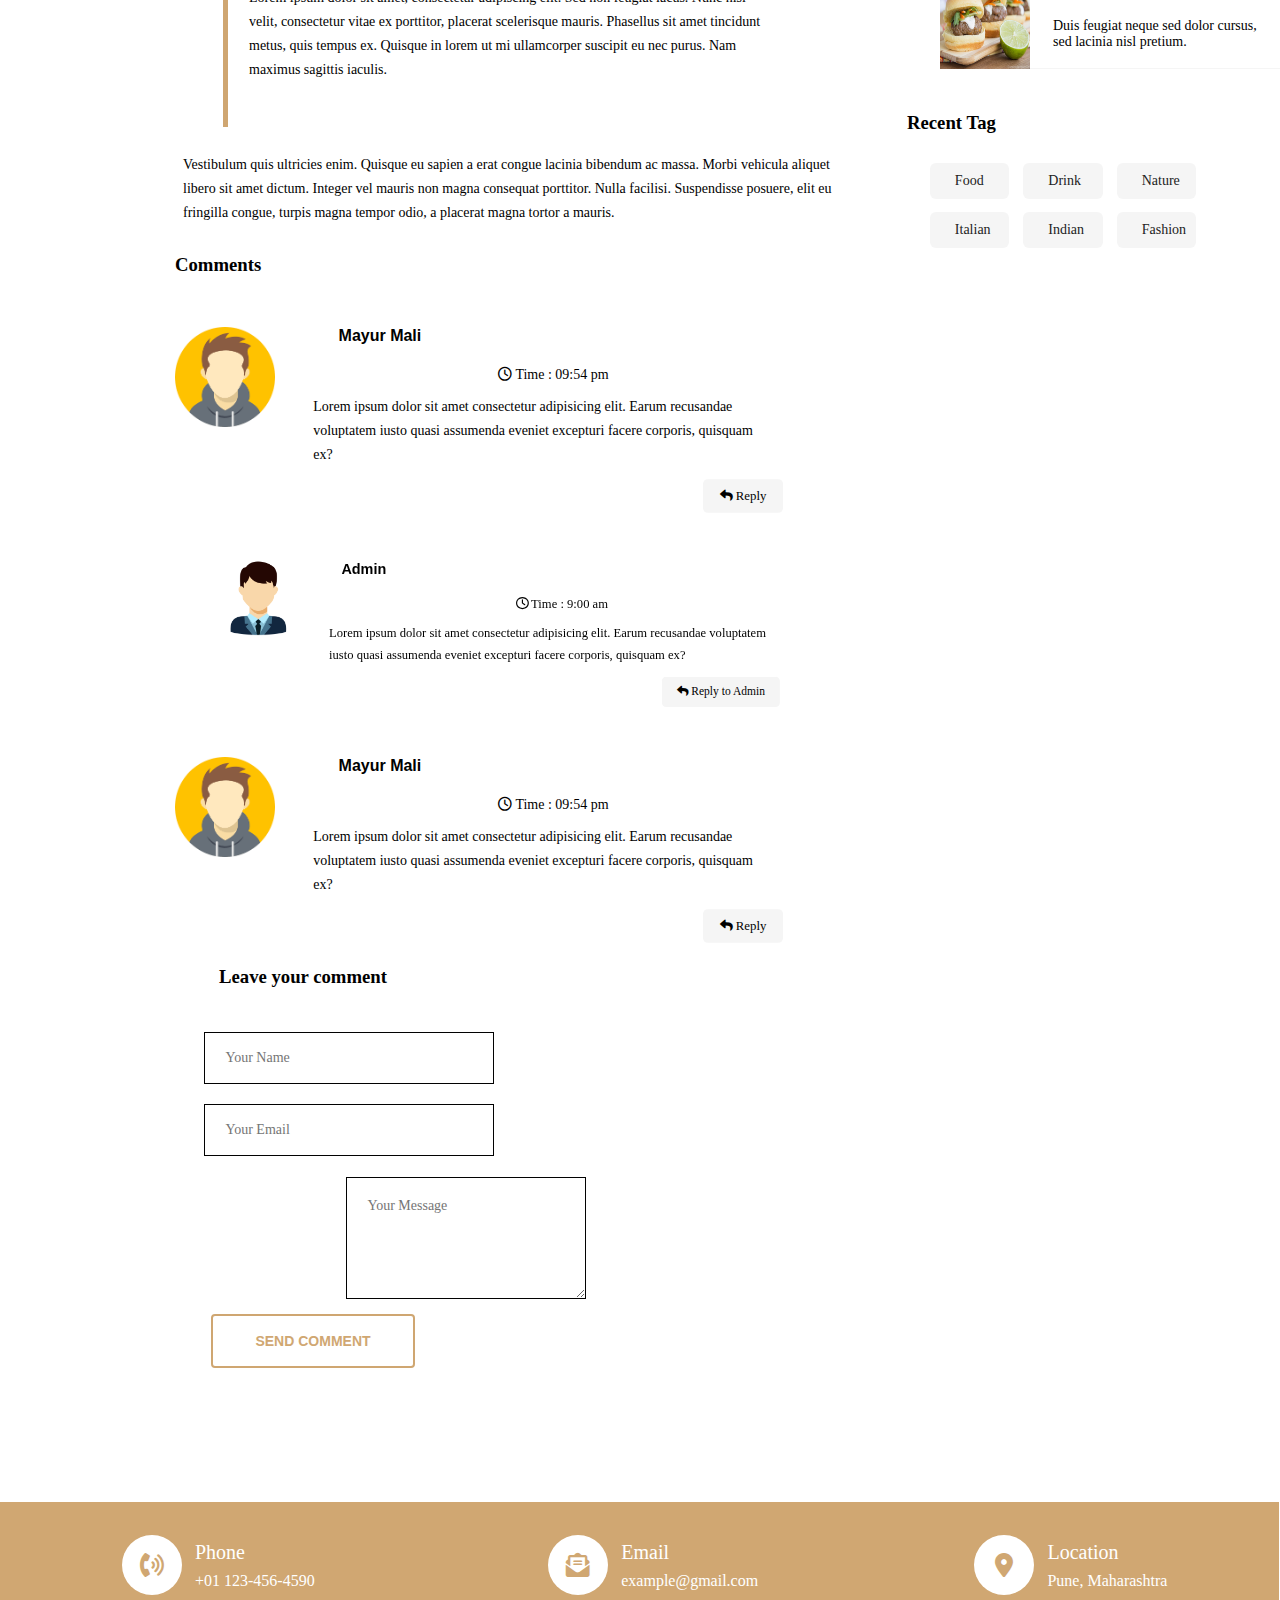
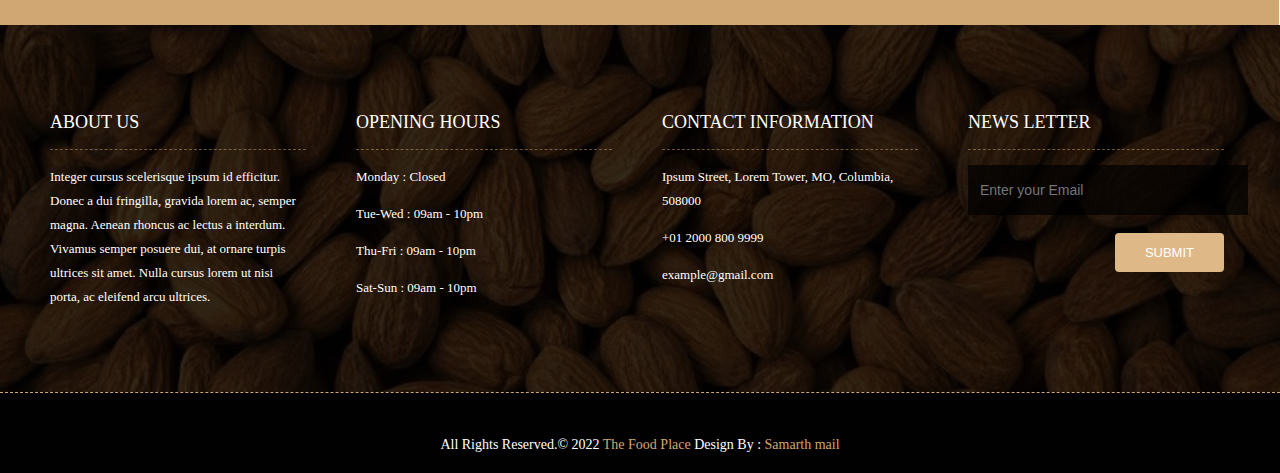
<file: Single_blog.html>
<!DOCTYPE html>
<html lang="en">

<head>
    <meta charset="UTF-8">
    <meta http-equiv="X-UA-Compatible" content="IE=edge">
    <meta name="viewport" content="width=device-width, initial-scale=1.0">
    <title>Document</title>
    <link rel="stylesheet" href="css/style.css">
    <link rel="stylesheet" href="css/manu.css">
    <link rel="stylesheet" href="css/single_blog.css">
    <link rel="stylesheet" href="https://cdnjs.cloudflare.com/ajax/libs/font-awesome/6.0.0-beta3/css/all.min.css    ">
    <link rel="stylesheet" href="css/reponsive.css">
</head>

<body>
    <header class="header_section">

        <!-- logo ithe ahe -->
        <img class="nav-img" src="img/Logo_1.1.png">

        <!-- nevigation menu ithun start hoto -->
        <nav class="navmenu">
            <a href="index.html">Home</a>
            <a href="Menu.html">Menu</a>
            <a href="about.html">About</a>
            <div class="dropdown">
                <button class="pages">Pages
                    <i class=""></i>
                </button>
                <div class="dropdown-content">
                    <a href="reservation.html">Reservation</a>
                    <a href="stuff.html">Stuff</a>
                    <a href="gallery.html">Gallery</a>
                </div>
            </div>
            <div class="dropdown active">
                <button class="blog active-link">Blog
                </button>
                <div class="dropdown-content">
                    <a  href="blog.html">Blog</a>

                    <a class="active" style="color: white;" href="Single_blog.html">Blog single</a>
                </div>
            </div>
            <a href="contact.html">Contact</a>
        </nav>

    </header>

    <div class="HeroSection2">

        <section class="menu-section">
            <div class="top-h2">
                <h2 class="top-heading">Blog Single</h2>
            </div>
        </section>

        <section>
            <div class="Third_section">
                <h3 class="Third_section_title">Blog Single</h3>
                <p class="Third_section_subtitle">Lorem Ipsum is simply dummy text of the printing and typesetting
                </p>

            </div>
        </section>

        <br><br><br><br>

        <section class="main">
            <section>
                <div class="singleblog_img">
                    <img src="img/Blogsingle.jpg" alt="">
                    <div class="date">30 Jan 2022</div>
        
                </div>
        
                <div class="single_blog_content">
                    <h3>Duis feugiat neque sed dolor cursus, sed lacinia nisl pretium.</h3>
                    <ul>
                        <li>Posted By : <span>Samarth Mali</span></li>
                        <li>|</li>
                        <li>Time : <span>5.30 pm</span></li>
                    </ul>
                    <p>Vestibulum quis ultricies enim. Quisque eu sapien a erat congue lacinia bibendum ac massa. Morbi vehicula
                        aliquet libero sit amet dictum. Integer vel mauris non magna consequat porttitor. Nulla facilisi.
                        Suspendisse posuere, elit eu fringilla congue, turpis magna tempor odio, a placerat magna tortor a
                        mauris. Phasellus lobortis turpis dui, eget mollis ex vestibulum auctor. Nunc viverra leo ut accumsan
                        aliquet. Maecenas aliquam dolor eget felis bibendum blandit.</p>
                    <p>Nunc iaculis, massa eget pellentesque mollis, nulla mauris aliquam eros, vitae condimentum leo nisl ut
                        purus. Etiam nibh diam, vehicula non tincidunt id, consequat nec ex. Praesent vulputate sapien non
                        tellus ultrices hendrerit. Vestibulum ante ipsum primis in faucibus orci luctus et ultrices posuere
                        cubilia Curae; Vivamus pellentesque arcu erat. Curabitur dapibus fringilla porta. Sed in neque sit amet
                        ante feugiat blandit. Nulla fringilla purus diam, cursus venenatis diam luctus nec.</p>
                    <blockquote class="blog-quote">
                        <p class="quote-text">Lorem ipsum dolor sit amet, consectetur adipiscing elit. Sed non feugiat lacus. Nunc nisi velit,
                            consectetur vitae ex porttitor, placerat scelerisque mauris. Phasellus sit amet tincidunt metus,
                            quis tempus ex. Quisque in lorem ut mi ullamcorper suscipit eu nec purus. Nam maximus sagittis
                            iaculis.</p>
                    </blockquote>
                
                <p>Vestibulum quis ultricies enim. Quisque eu sapien a erat congue lacinia bibendum ac massa. Morbi vehicula aliquet
                    libero sit amet dictum. Integer vel mauris non magna consequat porttitor. Nulla facilisi. Suspendisse posuere, elit
                    eu fringilla congue, turpis magna tempor odio, a placerat magna tortor a mauris.</p>
                </div>
            </section>


        <section>
            <div class="all-comments">
                <h3>Comments</h3>
                <div class="comments">
                    <img class="avatar-img" src="img/user.png" alt="">
                    <div class="avatar-comments">
                        <h4 class="name">Mayur Mali</h4>
                        <p class="time"><i class="far fa-clock"></i> Time : 09:54 pm</p>
                        <p class="comments-para">Lorem ipsum dolor sit amet consectetur adipisicing elit.
                            Earum recusandae voluptatem iusto quasi assumenda eveniet excepturi facere
                            corporis, quisquam ex?</p>
                            <a href="#" class="reply-btn"><i class="fa fa-reply" aria-hidden="true"></i> Reply</a>
                    </div>
                </div>
            </div>
            <br>
            <br>
            <div class="comments Adminreply">
                <img class="avatar-img admin" src="img/admin.png" alt="">
                <div class="avatar-comments avatar-reply">
                    <h4 class="name" style="margin-right: 440px;">Admin</h4>
                    <p class="time"><i class="far fa-clock"></i> Time : 9:00 am</p>
                    <p class="comments-para">Lorem ipsum dolor sit amet consectetur adipisicing elit.
                        Earum recusandae voluptatem iusto quasi assumenda eveniet excepturi facere
                        corporis, quisquam ex?</p>
                        <a href="#" class="reply-btn"><i class="fa fa-reply" aria-hidden="true"></i> Reply to Admin</a>
                </div>
            </div>
            
            <div class="comments">
                <img class="avatar-img" src="img/user.png" alt="">
                <div class="avatar-comments">
                    <h4 class="name">Mayur Mali</h4>
                    <p class="time"><i class="far fa-clock"></i> Time : 09:54 pm</p>
                    <p class="comments-para">Lorem ipsum dolor sit amet consectetur adipisicing elit.
                        Earum recusandae voluptatem iusto quasi assumenda eveniet excepturi facere
                        corporis, quisquam ex?</p>
                        <a href="#" class="reply-btn"><i class="fa fa-reply" aria-hidden="true"></i> Reply</a>
                </div>
            </div>
        </section>


        <section>
            <div class="leave-comment">
                <h3>Leave your comment</h3>

                <div class="left-form">
                    <input type="text" placeholder="Your Name">
                    <input type="email" placeholder="Your Email">
                </div>

                <div class="right-form">
                    <textarea rows="5" placeholder="Your Message" autocomplete="off"></textarea>
                </div>
                <a href="" class="comment-btn">Send comment</a>
            </div>
        </section>

        </section>


        <aside class="sidebar">
            <section class="sidebar_section">
                <div class="search_bar">
                    <h3>Search</h3>
                    <input type="search" name="" id="" placeholder="Search Blog">
                    <i class="fa fa-search"></i>
                </div>
            </section>

            <section class="sidebar_section">
                <div class="search_bar">
                    <h3>Categories</h3>
                    <div class="blog_categories">
                        <ul>
                        <li><a href="#">Food</a></li>
                        <li><a href="#">Pizza</a></li>
                        <li><a href="#">Drink</a></li>
                        <li><a href="#">Indian</a></li>
                        <li><a href="#">Burger</a></li>
                        <li><a href="#">Music</a></li> </ul>  
                        </div>
                </div>
            </section>

            <section class="sidebar_section">
                <div class="search_bar">
                    <h3>Recent Post</h3>
                    <div class="recent_post">
                        <div class="post_img">
                            <img src="img/small-1.jpg" alt="">
                        </div>
                        <div class="post_content">
                            <div>
                                <ul>
                                    <li>Posted By : <span>Samarth Mali</span></li>
                                    <li>!</li>
                                    <li>Time : 1.26 pm</li>
                                </ul>
                                <div class="post_content_text">
                                    <h4>Duis feugiat neque sed dolor cursus, sed lacinia nisl pretium.</h4>
                                </div>
                            </div>
                          
                        </div>
                    </div>
                    <div class="recent_post">
                        <div class="post_img">
                            <img src="img/small-2.jpg" alt="">
                        </div>
                        <div class="post_content">
                            <div>
                                <ul>
                                    <li>Posted By : <span>Samarth Mali</span></li>
                                    <li>!</li>
                                    <li>Time : 1.26 pm</li>
                                </ul>
                                <div class="post_content_text">
                                    <h4>Duis feugiat neque sed dolor cursus, sed lacinia nisl pretium.</h4>
                                </div>
                            </div>
                          
                        </div>
                    </div>
                    <div class="recent_post">
                        <div class="post_img">
                            <img src="img/small-3.jpg" alt="">
                        </div>
                        <div class="post_content">
                            <div>
                                <ul>
                                    <li>Posted By : <span>Samarth Mali</span></li>
                                    <li>!</li>
                                    <li>Time : 1.26 pm</li>
                                </ul>
                                <div class="post_content_text">
                                    <h4>Duis feugiat neque sed dolor cursus, sed lacinia nisl pretium.</h4>
                                </div>
                            </div>
                          
                        </div>
                    </div>
                    <div class="recent_post">
                        <div class="post_img">
                            <img src="img/small-4.jpg" alt="">
                        </div>
                        <div class="post_content">
                            <div>
                                <ul>
                                    <li>Posted By : <span>Samarth Mali</span></li>
                                    <li>!</li>
                                    <li>Time : 1.26 pm</li>
                                </ul>
                                <div class="post_content_text">
                                    <h4>Duis feugiat neque sed dolor cursus, sed lacinia nisl pretium.</h4>
                                </div>
                            </div>
                          
                        </div>
                    </div>
                </div>
            </section>

            <section class="sidebar_section">
                <div class="search_bar">
                    <h3>Recent Tag</h3>
                    <div class="recent-tag">
                        <ul>
                       <li><a href="#">Food</a></li>
                       <li><a href="#">Drink</a></li>
                       <li><a href="#">Nature</a></li>
                       <li><a href="#">Italian</a></li>
                       <li><a href="#">Indian</a></li>
                       <li><a href="#">Fashion</a></li>
                       </ul>
                       </div>
                </div>
            </section>

        </aside>


        <footer>
            <div class="footer_1">
                <div class="footer_1_box">
                    <i class="fas fa-phone-volume icon"></i>
                    <p class="footer_1_title">Phone</p>
                    <p class="footer_1_discription">+01 123-456-4590</p>
                </div>
                <div class="footer_1_box">
                    <i class="fas fa-envelope-open-text icon"></i>
                    <p class="footer_1_title">Email</p>
                    <p class="footer_1_discription">example@gmail.com</p>
                </div>
                <div class="footer_1_box">
                    <i class="fas fa-map-marker-alt icon"></i>
                    <p class="footer_1_title">Location</p>
                    <p class="footer_1_discription">Pune, Maharashtra</p>
                </div>
            </div>


            <div class="footer_2">
                <div class="footer_2_box">
                    <h3>ABOUT US</h3>
                    <p>Integer cursus scelerisque ipsum id
                        efficitur. Donec a dui fringilla, gravida
                        lorem ac, semper magna. Aenean
                        rhoncus ac lectus a interdum. Vivamus
                        semper posuere dui, at ornare turpis
                        ultrices sit amet. Nulla cursus lorem ut
                        nisi porta, ac eleifend arcu ultrices.</p>
                </div>
                <div class="footer_2_box">
                    <h3>OPENING HOURS</h3>
                    <p>Monday : Closed</p>

                    <p>Tue-Wed : 09am - 10pm</p>

                    <p>Thu-Fri : 09am - 10pm</p>

                    <p>Sat-Sun : 09am - 10pm</p>
                </div>
                <div class="footer_2_box">
                    <h3>CONTACT INFORMATION</h3>
                    <p>Ipsum Street, Lorem Tower, MO, Columbia, 508000</p>

                    <p>+01 2000 800 9999</p>

                    <p>
                    <p><a href="mailto:someone@example.com">example@gmail.com</a></p>
                    </p>
                </div>
                <div class="footer_2_box">
                    <h3>NEWS LETTER</h3>
                    <input type="email" placeholder="Enter your Email">

                    <a class="submit_btn" href="">Submit</a>

                </div>
            </div>
            <div class="copyright">
                <p>All Rights Reserved.© 2022 <span>The Food Place</span> Design By : <span>Samarth mail</span></p>
            </div>
        </footer>


</body>

</html>
</file>
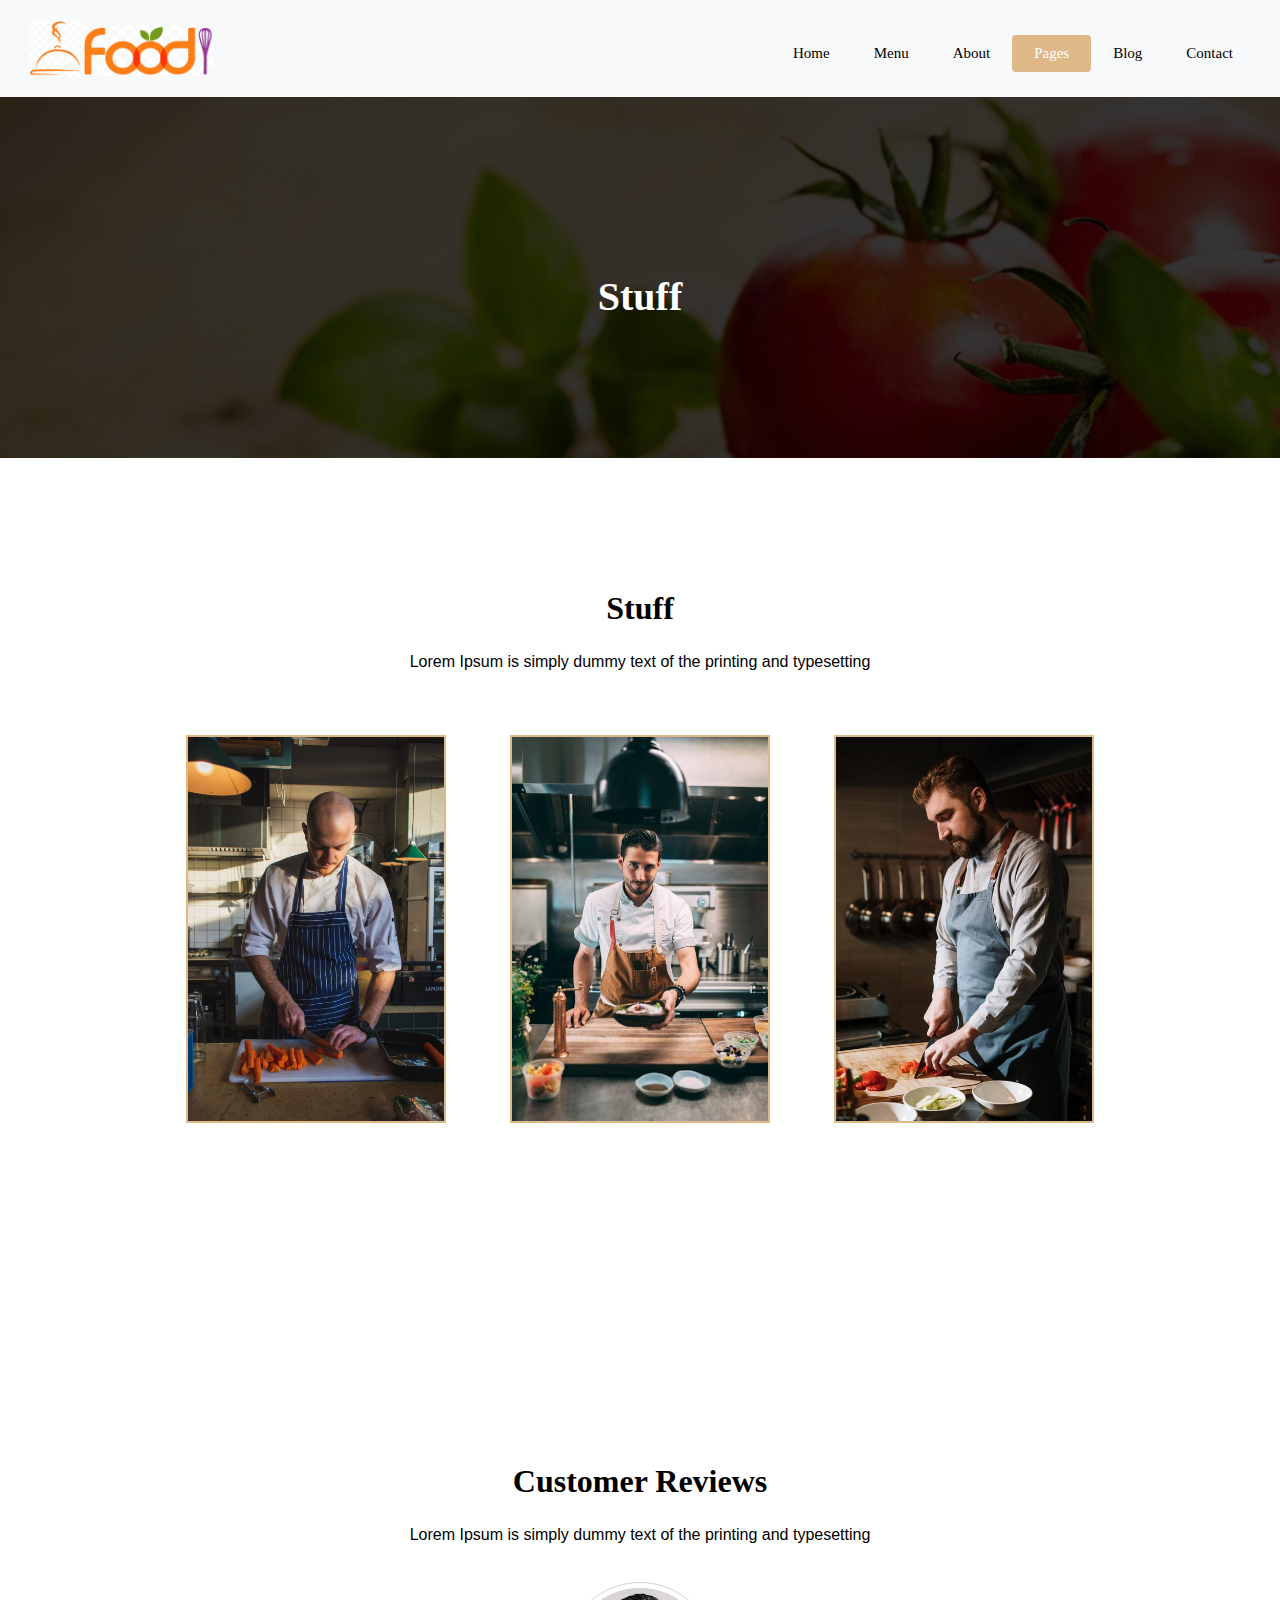
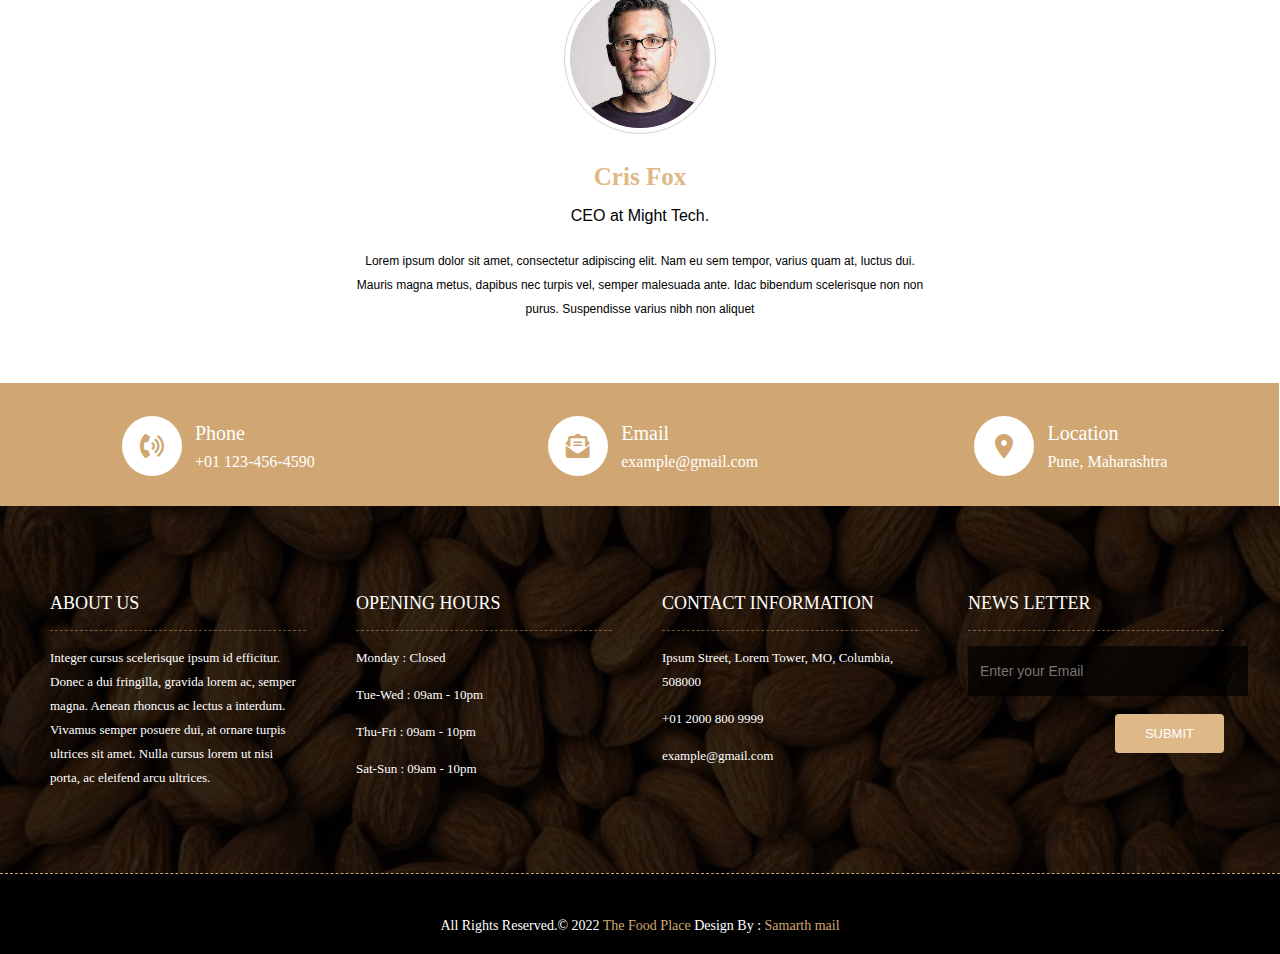
<file: stuff.html>
<!DOCTYPE html>
<html lang="en">

<head>
    <meta charset="UTF-8">
    <meta http-equiv="X-UA-Compatible" content="IE=edge">
    <meta name="viewport" content="width=device-width, initial-scale=1.0">
    <title>Document</title>
    <link rel="stylesheet" href="css/style.css">
    <link rel="stylesheet" href="css/manu.css">
    <link rel="stylesheet" href="css/reservation.css">
    <link rel="stylesheet" href="css/stuff.css">
    <link rel="stylesheet" href="https://cdnjs.cloudflare.com/ajax/libs/font-awesome/6.0.0-beta3/css/all.min.css    ">
    <link rel="stylesheet" href="css/reponsive.css">

</head>

<body>
    <header class="header_section">

        <!-- logo ithe ahe -->
        <img class="nav-img" src="img/Logo_1.1.png">

        <!-- nevigation menu ithun start hoto -->
        <nav class="navmenu">
            <a href="index.html">Home</a>
            <a href="Menu.html">Menu</a>
            <a href="about.html">About</a>


            <div class="dropdown active">
                <button class="pages active-link">Pages
                    <i class=""></i>
                </button>
                <div class="dropdown-content ">
                    <a href="reservation.html">Reservation</a>
                    <a  class="active" style="color: white;"  href="stuff.html">Stuff</a>
                    <a href="gallery.html">Gallery</a>
                </div>
            </div>

            <div class="dropdown ">
                <button class="blog ">Blog
                </button>
                <div class="dropdown-content">
                    <a href="blog.html">Blog</a>

                    <a href="Single_blog.html">Blog single</a>
                </div>
            </div>

            <a href="contact.html">Contact</a>
        </nav>

    </header>

    <div class="HeroSection2">

        <section class="menu-section">
            <div class="top-h2">
                <h2 class="top-heading">Stuff</h2>
            </div>
        </section>




        <section>
            <div class="fourth_section">
                <h3 class="fourth_section_title" style="
            clear: both;
            padding-top: 50px;
        ">Stuff</h3>
                <p class="fourth_section_subtitle">Lorem Ipsum is simply dummy text of the printing and typesetting
                </p>
            </div>

            <div class="staff-gallery">
                <div class="staff-img">
                    <img src="img/Person_img1.jpg" alt="">

                    <div class="staff_content">
                        <h3 class="name">Williamson</h3>
                        <p class="post">Web Developer</p>

                        <ul>
                            <li><a href="#"><i class="fab fa-facebook fa-2x"></i></a></li>
                            <li><a href="#"><i class="fab fa-twitter fa-2x"></i></a></li>
                            <li><a href="#"><i class="fab fa-google-plus fa-2x"></i></i></a></li>
                        </ul>
 
                    </div>
                </div>

                <div class="staff-img">
                    <img src="img/Person_img2.jpeg" alt="">
                    <div class="staff_content">
                        <h3 class="name">Williamson</h3>
                        <p class="post">Web Developer</p>
                        <ul>
                            <li><a href="#"><i class="fab fa-facebook fa-2x"></i></a></li>
                            <li><a href="#"><i class="fab fa-twitter fa-2x"></i></a></li>
                            <li><a href="#"><i class="fab fa-google-plus fa-2x"></i></i></a></li>
                        </ul>
                    </div>
                </div>
                <div class="staff-img">
                    <img src="img/Person_img3.jpeg" alt="">
                    <div class="staff_content">
                        <h3 class="name">Williamson</h3>
                        <p class="post">Web Developer</p>
                        <ul>
                            <li><a href="#"><i class="fab fa-facebook fa-2x"></i></a></li>
                            <li><a href="#"><i class="fab fa-twitter fa-2x"></i></a></li>
                            <li><a href="#"><i class="fab fa-google-plus fa-2x"></i></i></a></li>
                        </ul>
                    </div>
                </div>
            </div>
        </section>





        <section>
            <div>
                <div class="fourth_section">
                    <h3 class="fourth_section_title" style="
                clear: both;
                padding-top: 50px;
            ">Customer Reviews</h3>
                    <p class="fourth_section_subtitle">Lorem Ipsum is simply dummy text of the printing and typesetting
                    </p>
                </div>
            </div>
            <div class="cust_rew">
                <img src="img/Profile_1.jpg" alt="">
                <h3 class="cust_rew_title">Cris Fox</h3>
                <p class="fourth_section_subtitle">CEO at Might Tech.</p>
                <p class="fourth_section_review">Lorem ipsum dolor sit amet, consectetur adipiscing elit. Nam eu sem
                    tempor, varius quam at, luctus dui.
                    Mauris magna metus, dapibus nec turpis vel, semper malesuada ante. Idac bibendum scelerisque non
                    non purus.
                    Suspendisse varius nibh non aliquet</p>
            </div>
        </section>


        <footer>
            <div class="footer_1">
                <div class="footer_1_box">
                    <i class="fas fa-phone-volume icon"></i>
                    <p class="footer_1_title">Phone</p>
                    <p class="footer_1_discription">+01 123-456-4590</p>
                </div>
                <div class="footer_1_box">
                    <i class="fas fa-envelope-open-text icon"></i>
                    <p class="footer_1_title">Email</p>
                    <p class="footer_1_discription">example@gmail.com</p>
                </div>
                <div class="footer_1_box">
                    <i class="fas fa-map-marker-alt icon"></i>
                    <p class="footer_1_title">Location</p>
                    <p class="footer_1_discription">Pune, Maharashtra</p>
                </div>
            </div>


            <div class="footer_2">
                <div class="footer_2_box">
                    <h3>ABOUT US</h3>
                    <p>Integer cursus scelerisque ipsum id
                        efficitur. Donec a dui fringilla, gravida
                        lorem ac, semper magna. Aenean
                        rhoncus ac lectus a interdum. Vivamus
                        semper posuere dui, at ornare turpis
                        ultrices sit amet. Nulla cursus lorem ut
                        nisi porta, ac eleifend arcu ultrices.</p>
                </div>
                <div class="footer_2_box">
                    <h3>OPENING HOURS</h3>
                    <p>Monday : Closed</p>

                    <p>Tue-Wed : 09am - 10pm</p>

                    <p>Thu-Fri : 09am - 10pm</p>

                    <p>Sat-Sun : 09am - 10pm</p>
                </div>
                <div class="footer_2_box">
                    <h3>CONTACT INFORMATION</h3>
                    <p>Ipsum Street, Lorem Tower, MO, Columbia, 508000</p>

                    <p>+01 2000 800 9999</p>

                    <p>
                    <p><a href="mailto:someone@example.com">example@gmail.com</a></p>
                    </p>
                </div>
                <div class="footer_2_box">
                    <h3>NEWS LETTER</h3>
                    <input type="email" placeholder="Enter your Email">

                    <a class="submit_btn" href="">Submit</a>

                </div>
            </div>
            <div class="copyright">
                <p>All Rights Reserved.© 2022 <span>The Food Place</span> Design By : <span>Samarth mail</span></p>
            </div>
        </footer>


</body>

</html>
</file>
<file: css/style.css>
body {
    margin: 0px;
    padding: 0px;
    box-sizing: border-box;

}



.nav-img {
    height: 57px;
    width: 183px;
    float: left;
    margin: 20px 30px;

}

/* nav menu */
.navmenu {
    display: inline-flex;
    float: right;
    margin-top: 35px;
    margin-right: 25px;

}


.navmenu a {
    font-size: 15px;
    color: black;
    text-align: center;
    padding: 10px 22px;
    text-decoration: none;
    list-style: none;
    font-family: verdana;
    border-radius: 4px;
}

.active {
    background-color: burlywood;
    border-radius: 4px;
    color: white;

}



.active-link{
    color: white;
}
.active:hover {
    color: white;
}

.dropdown {
    float: right;
    overflow: hidden;

}


.dropdown .blog,
.pages {
    font-size: 15px;
    border: none;
    outline: none;
    padding: 10px 22px;
    background-color: inherit;
    font-family: verdana;
    border-radius: 0px;
    cursor: pointer;
}

.blog:hover{
      background-color: burlywood;
      color: white;
      border-radius: 4px;
}

.pages:hover{
    background-color: burlywood;
    color: white;
    border-radius: 4px;
}

.navmenu a:hover {
    background-color: burlywood;
    color: white;
}

.dropdown:hover .dropbtn {
    background-color: burlywood;
    color: white;
    border-radius: 4px;
}


.dropdown-content {
    display: none;
    position: absolute;
    background-color: #f9f9f9;
    min-width: 160px;
    box-shadow: 0px 8px 16px 0px rgba(0, 0, 0, 0.2);
    z-index: 1;

}

.dropdown-content a {
    float: none;
    color: black;
    padding: 10px 26px;
    text-decoration: none;
    display: block;
    text-align: left;
    border-radius: 0px;
}

.dropdown-content a:hover {
    background-color: burlywood;
}

.dropdown:hover .dropdown-content {
    display: block;
}


/* .active {
    background-color: burlywood;
    border-radius: 4px;
   
    }

.active:hover{
    color: white;
}    */

.header_section {
    position: fixed;
    top: 0;
    width: 100%;
    background-color: #f8f9fa;
    z-index: 10;
}


.HeroSection{
    clear: left;
    background-image: url(../img/Bg_2.jpg);
    background-repeat: no-repeat;
    background-size: cover;
    text-align: center;
    height: 600px;
    width: 100%;
    position: relative;
    text-align: center;
}



.Hero_title{
    margin-top: 60px;
    font-family: Georgia;
    padding-top: 180px;
    font-size: 60px;
    color: white;
}

.Hero_discription{
    margin-top: 20px;
    font-family: verdana;
    font-size: 18px;
    font-stretch: 80px;
    color: white;
}


.hero_btn{
    text-decoration: none;
    color: white;
    font-family: Verdana, Geneva, Tahoma, sans-serif;
    padding: 15px 56px;
    text-align: center;
    margin-top: 20px;
    text-align: center;
    font-size: 18px;
    text-transform: uppercase;
    
}

.hero_btn:hover{
    background-color: burlywood;
    color: white;
}

.hero_btn_{
  
    display: inline-block;
    font-family: verdana;
    border: 3px solid burlywood;
    padding: 15px 0px;
    margin-top: 20px;
    text-align: center;
    font-size: 18px;
    text-transform: uppercase;
    border-radius: 4px;
}

.first_section_image{
    display: inline;
    height: 325px;
    width: 34%;
    float: left;
    margin: 99px 55px;
    padding: 10px 10px;
    box-shadow: 10px 10px burlywood inset;
}

.first_section_image img{
    height: 350px;
}

.first_section_text{
    display: inline;
    height: 325px;
    width: 48%;
    float: right;
    margin: 99px 55px;
    padding: 10px 10px;
    text-align: center;
    font-size: 32px;

}

.first_section_text h3 span{

    color: burlywood;
    margin-bottom: 5px;
}
.first_section_text h3{

    margin-bottom: 5px;
    margin-top: 2px;
    font-family: Georgia, 'Times New Roman', Times, serif;
}

.first_section_text p{

    font-size: 15px;
    color: black;
    text-align: center;
    margin-top: 28px;
    list-style: none;
    font-family: verdana;
    border-radius: 4px;
}

.first_section_paragraph{
    line-height: 30px;
    margin-top: 20px;
}

.hero_btn2{
    text-decoration: none;
    color: black;
    font-family: Verdana, Geneva, Tahoma, sans-serif;
    padding: 15px 56px;
    text-align: center;
    margin-top: 20px;
    text-align: center;
    font-size: 18px;
    text-transform: uppercase;
    
}

.hero_btn2:hover{
    background-color: burlywood;
    color: white;
}

.second_section{
    background-image: url("../img/Bg_5.jpg");
    clear: left;
    background-size: cover;
    margin-top: 525px;
    height: 300px;
    background-attachment: fixed;
    position: relative;
    z-index: -1;
    font-size: 15px;
    color: black;

    margin-top: 28px;
    font-family: verdana;
    border-radius: 4px;
}

.second_section_paragraph{
    text-align: center;
    margin-top: 20px;
    font-family: Georgia;
    font-size: 40px;
    text-align: center;
    padding: 100px;
    color: white;
}

.second_section_paragraph_2{
    padding-bottom: 50px;
    font-family: verdana;
    font-size: 18px;
    text-align: left;
    padding-left: 800px;
    color: white;
}

.Third_section_title{
    margin-bottom: 5px;
    margin-top: 2px;
    font-family: Georgia, 'Times New Roman', Times, serif;
    margin: 82px 6px 24px;
    padding: 10px 10px;
    text-align: center;
    font-size: 32px;
}

.Third_section_subtitle{
    font-family: Verdana, Geneva, Tahoma, sans-serif;
}


.Third_section_list {
    display: inline;
    text-align: center;
    letter-spacing: 1px;
    padding: 10px 0px;
    background: whitesmoke;
    border-radius: 4px;
    cursor: pointer;
    
}
.Third_section_list li{
    display: inline-block;
}

.Third_section_list li a{

    font-size: 15px;
    text-align: center;
    padding: 10px 22px;
    text-decoration: none;
    list-style: none;
    font-family: verdana;
    border-radius: 4px; 
}



.special_menu {
    display: inline-flex;
    margin-top: 35px;
    padding: 7px 95px;
    border: 1px solid #e4e4e4;
    border-radius: 4px;
    margin-left: 18px;
}


.special_menu a {
    font-size: 15px;
    color: black;
    text-align: center;
    padding: 10px 30px;
    margin-left: 12px;
    text-decoration: none;
    list-style: none;
    font-family: verdana;
    border-radius: 4px;
    letter-spacing: 1px;
}

.active {
    background-color: burlywood;
    border-radius: 4px;

}

.active:hover {
    color: white;
}


.menu_list{
    background-color: whitesmoke;
    
}

.special_menu a:hover{
    background-color: burlywood;
    color: white;
}

.special_menu_items{
    max-width: 1200px;
    margin: auto;
    overflow: auto;
    cursor: pointer;
    margin-left: 192px;
}

.itemsAll img{
    width: 100%;
}
.itemsAll{
    text-align: left;
    margin: 30px 14px;
    float: left;
    width: 350px;
    position: relative;
    z-index: -1;
}
.itemsAll h2{
    font-family: Georgia;
    font-size: 28px;
    color: white;
}
.itemsAll p{
    font-family: verdana;
    font-size: 14px;
    color: white;
    border-bottom: 1px dashed black;
    margin-top: 15px;
    margin-bottom: 15px;
    padding-bottom: 15px;
}

.itemsAll h5{
    font-family: verdana;
    font-size: 18px;
    color: white;
}
.special_menu_text{
    position: absolute;
    bottom: 0;
    top: 0;
    background: rgba(207, 166, 113, 0.9);
    /* padding: 10px 30px; */
    height: 220px;
    width: 350px;
}


.special_menu_textt{
    padding: 3px 30px;
}

.gallery_img:hover{
    box-shadow: 0 8px 15px rgb(0 0 0 / 20%);
}


.gallery_items{
    max-width: 1200px;
    margin: auto;
    overflow: auto;
    cursor: pointer;
    margin-left: 192px;
}

.Gallery img{
    width: 100%;
    height: 250px;
}


.Gallery img:hover{
    transition: 0.1s;
    transform: scale(1.1);
}

.Gallery{
    text-align: left;
    margin: 30px 14px;
    float: left;
    width: 350px;
    position: relative;
}


.fourth_section_title{
    margin-bottom: 5px;
    margin-top: 2px;
    font-family: Georgia, 'Times New Roman', Times, serif;
    margin: 82px 6px 15px;
    padding: 10px 10px;
    text-align: center;
    font-size: 32px;
}

.fourth_section_subtitle{
    font-family: Verdana, Geneva, Tahoma, sans-serif;
}

.cust_rew img{
    border-radius: 50%;
    height: 140px;
    margin-top: 22px;
    border: 1px solid lightgrey;
    padding: 5px;
}

.cust_rew_title{
    font-family: Georgia, 'Times New Roman', Times, serif;
    text-align: center;
    font-size: 25px;
    color: burlywood;
    margin-bottom: 12px;
}

.fourth_section_review{
    font-family: Verdana, Geneva, Tahoma, sans-serif;
    text-align: center;
    font-size: 12px;
    margin-top: 8px;
    display: inline-block;
    width: 45%;
    line-height: 24px;
    
}



/* footer section */

.footer_1{
    text-align: left;

}
.footer_1_box{
    padding: 30px 0px;
    float: left;
    width: 33.3%;
    background-color: #d0a772;
    margin-top: 50px;
    
}

.icon{
    display: block;
    float: left;
    width: 60px;
    height: 60px;
    text-align: center;
    background: #fff;
    color: #d0a772;
    font-size: 30px;
    border-radius: 50%;
    margin-top: 3px;
    margin-left: 122px;

    
}

.fa-phone-volume:before, .fa-volume-control-phone:before {
    content: "\f2a0";
    line-height: 2.5;
    font-size: 24px;
}

.fa-envelope-open-text:before, .fa-envelope-open-text:before {
    content: "\f2a0";
    line-height: 2.5;
    font-size: 24px;
}

.fa-map-marker-alt:before, .fa-map-marker-alt:before {
    content: "\f2a0";
    line-height: 2.5;
    font-size: 24px;
}

.fa-solid, .fas {
    font-family: "Font Awesome 6 Free";
    font-weight: 900;
    margin-right: 13px;
}


.footer_1_title{
    margin: 0px 15px;
    margin-top: 8px;
    color: #ffffff;
    font-size: 20px;
    padding: 0px;
    font-weight: 500;
    line-height: 24px;
    font-family: verdana;
}
.footer_1_discription{
    margin: 0px 15px;
    margin-top: 8px;
    color: #ffffff;
    font-weight: 300;
    font-family: verdana;
}


.footer_2{
    display: block;
    float: left;
    padding-top: 50px;
    padding-bottom: 0px;
    position: relative;
    left: 0;
    width: 100%;
    height: 317px;
    background-image: url("../img/Bg_footer.jpeg");
    background-repeat: no-repeat;
    background-size: cover;
    background-color: rgba(0, 0, 0, 0.8);

}

.footer_2::before{
    background: #010101;
    content: "";
    height: 100%;
    left: 0;
    position: absolute;
    top: 0;
    width: 100%;
    opacity: 0.8;
}

.footer_2_box{
    padding: 30px 0px;
    float: left;
    width: 25%;
    position: relative;
    z-index: 1;
    width: 20%;
    margin-left: 50px;
    margin-top: 15px;
    
}

.footer_2_box h3{
    text-align: left;
    font-family: verdana;
    font-weight: 500;
    color: #ffffff;
    text-transform: uppercase;
    font-size: 18px;
    border-bottom: 1px dashed rgba(207, 166, 113, 0.5);
    line-height: 24px;
    margin-top: -10px;
    margin-bottom: 15px;
    padding-bottom: 15px;
}

.footer_2_box p{
    text-align: left;
    font-family: verdana;
    font-weight: 300;
    font-size: 13px;
    color: #ffffff;
    line-height: 24px;
}

.footer_2_box p a{
    text-align: left;
    text-decoration: none;
    font-family: verdana;
    font-weight: 300;
    font-size: 13px;
    color: #ffffff;
    line-height: 24px;
}

.footer_2_box input{
    background-color: rgba(0, 0, 0,0.7);
    float: left;
    width: 100%;
    line-height: 50px;
    border: none;
    padding: 0 12px;
    font-size: 14px;
}

.submit_btn{
    text-decoration: none;
    color: black;
    font-family: Verdana, Geneva, Tahoma, sans-serif;
    padding: 12px 30px;
    text-align: center;
    margin-top: 18px;
    text-align: center;
    font-size: 13px;
    text-transform: uppercase;
    border-radius: 4px;
    background-color: burlywood;
    color: white;
    float: right;

    
}

.copyright{
    clear: both;
    background-color: #010101;
    display: block;
    position: relative;
    border-top: 1px dashed rgba(207, 166, 113);
    padding: 30px 0;
    z-index: 1;
    height: 20px;
}

.copyright p{
    font-family: verdana;
    font-size: 14px;
    text-align: center;
    color: #ffffff;
}

.copyright p span{
    color: #d0a772;
    cursor: pointer;
}

.footer_2_box input:focus{
    outline: burlywood;
    border: 1px solid burlywood;
}
</file>
<file: css/manu.css>
.HeroSection2{
    clear: left;
/* background-image: url("../img/menu_img1.jpg"); */
    background-repeat: no-repeat;
    background-size: cover;
    text-align: center;
    height: 0px;
    width: 100%;
    position: relative;
    text-align: center;
    z-index: -2;
}

.HeroSection2 h4{
    z-index: 1;
}


.HeroSection2::before{
    background: #010101;
    opacity: 0.3;
}

.menu-section {
    background-image: url("../img/menu_img1.jpg");
    background-size: cover;
    height: 425px;
    background-attachment: fixed;
    position: relative;
    z-index: -1;
}
.menu-section::before{
    background: #010101;
    content: "";
    height: 100%;
    left: 0;
    position: absolute;
    top: 0;
    width: 100%;
    opacity: 0.8;

}


.top-h2{
    position: relative;
}
.top-heading {
    color: #fff;
    font-family: Georgia, 'Times New Roman', Times, serif;
    font-size: 40px;
    padding-top: 15rem;
    text-align: center;
}
</file>
<file: css/reponsive.css>
@media (max-width:800px){



    .footer_2_box {
        padding: 30px 0px;
        /* float: left; */
        width: 25%;
        position: relative;
        z-index: 1;
        width: 75%;
        margin-left: 50px;
        margin-top: 15px;
    }

    .footer_2 {
        width: 100%;
        height: 104%;
    }

    .footer_1_box {
    
         float: none;
        width:100%;
        margin-top: 0px;
    }

    .navmenu{
        display: grid;
        float: none;
        margin-top: 5px;
        float: none;
        justify-content: center;
    }
    .nav-img{
        float: none;
        position: relative;
        left: 25%;
        transform: translate(-50%);
    }
    .dropdown{
        text-align: center;
        /* width: 15%; */
    }

  .header_section{
    width: 28%;
    height: 28%;
  }

  header{
      display: none;
  }
  input[type=checkbox]:checked ~ header{
    display: block;
   }

   .fourth_section_review{
       width: 84%;
   }
   .gallery_items{
       margin-left: 0px;
   }
   .icon{
       margin-left: 60px;
   }
   .special_menu_items{
    margin-left: 0px;
   }
   .hamburger{
    position: absolute;
   }
  

   i{
    left: 93%;
    font-size: 28px;
    top: 24px;
   }

   #burger i{
    /* position: relative; */
    margin-left: -28px;
  
   }

  #burger{
      display: none;
  }

  .Hero_title{
    font-size: 37px;
    padding-top: 86px;
  }

  .first_section_image {
    display: inline;
    height: 93px;
    width: 65%;
    margin: 72px 29px;
    padding: 9px 10px;
    box-shadow: 10px 10px burlywood inset;
}
.first_section_image img {
    height: 198px;
}
.first_section_text{
    height: auto;
    width: 67%;
}

.second_section {
    background-image: url(../img/Bg_5.jpg);
    clear: both;
    background-size: cover;
    margin-top: 525px;
    height: 300px;
    background-attachment: fixed;
    position: relative;
    z-index: 0;
    font-size: 15px;
    color: black;
    margin-top: 28px;
    font-family: verdana;
    border-radius: 4px;
}
.second_section_paragraph {
    text-align: center;
    margin-top: 12px;
    font-family: Georgia;
    font-size: 24px;
    text-align: center;
    padding: 60px;
    color: white;
}
.special_menu{
    flex-direction: column;
}
.Gallery img{
    transform: scale(0.9);
}
.itemsAll{
    transform: scale(0.9);
    margin-left: 5px;
}


.HeroSection{
    height: 472px;
}
.Hero_discription{
    font-size: 14px;
    padding: 0 29px;
    line-height: 1.8;
}
.second_section_paragraph_2 {
    padding-left: 0px;
}

.first_section_text {
    height: auto;
    width: 97%;
}

.first_section_text {
    display: inline;
    height: 100%;
    width: 96%;
    float: right;
    margin: 81px -3px;
    padding: 10px 10px;
    text-align: center;
    font-size: 32px;
}

.Gallery{
    margin: 16px 3px;
    float: none;
    
}
.special_menu a{
    margin-bottom: 12px;
    margin-left: 0px;
}
}
</file>
<file: css/blog.css>
.blog_box{
    
    display: inline-block;
    height: 414px;
    width: 24%;
    clear: both;
    text-align: left;
    margin-left: 34px;
    margin-bottom: 50px;
}
.blog_text{
    top: 0;
    border: 1px solid #ddd;
    transition-duration: .5s;
    height: 414px;
}


.blog_text h4 {
    font-family: verdana;
    font-size: 15px;
    font-weight: 500;
    color: #222222;
    padding: 0 0 0 20px;
    margin: 20px 15px 0 20px;
}

.blog_text ul li {
    display: inline-block;
    padding: 0px 5px;
    list-style: none;
    color: #d0a772;
}

.blog_text ul li span {
    color: #d0a772;
    cursor: pointer;
    font-family: verdana;
    font-size: 13px;
}

.blog_text p {
    font-family: verdana;
    font-size: 13px;
    line-height: 28px;
    margin: 24px 20px 0 0;
    padding-left: 38px;
}

.read_more_btn {
    padding: 15px 20px;
    color: #d0a772;
    border-radius: 4px;
    font-size: 14px;
    font-weight: 600;
    background-color: transparent;
    line-height: 50px;
    border: 2px solid #cfa671;
    cursor: pointer;
    text-transform: uppercase;
    text-decoration: none;
    font-family: Verdana, Geneva, Tahoma, sans-serif;
    line-height: 28px;
    margin-left: 36px;
    z-index: -1;
}

.read_more_btn:hover{
    background-color: #cfa671;
    color: white;
}




.blog_box:hover{
    background-image: linear-gradient(0deg, rgba(0,0,0,0.6),rgba(0,0,0,0.8)), url("../img/Blogimg_1.jpg");
    background-size: cover;
    background-position: center;
    cursor: pointer;
    transition: 1s;
    
}


.blog_box:hover .blog_text h4{
    color: white;
}

.blog_box:hover .blog_text p{
    color: white;
}

.blog_Section{
    margin-top: 100px;
}
</file>
<file: css/contact.css>
#contact-section {
    text-align: center;
}

.contact_form-input {
    
        width: 82%;
        padding: 20px 20px;
        margin: 20px 120px;
        border: 1px solid #cccccc;
        outline: none;
        border-radius: 0px;
        font-family: verdana;
        font-size: 14px;
    
}


.contact_form-input:focus,
.message:focus {
    outline: burlywood;
    border: 1px solid burlywood;
}

.send-message {
    margin: auto;
    display: block;
    text-align: center;
    padding: 0px 40px;
    color: #d0a772;
    border-radius: 4px;
    font-size: 14px;
    font-weight: 600;
    background-color: transparent;
    line-height: 50px;
    border: 2px solid #cfa671;
    cursor: pointer;
    margin-top: 50px;
    margin-bottom: 50px;
}

.send-message:hover {
    background-color: burlywood;
    color: #fff;

}

.contact_form-select {
    width: 85%;
    padding: 20px 20px;
    margin: 20px 120px;
    border: 1px solid #cccccc;
    outline: none;
    border-radius: 0px;
    font-family: verdana;
    font-size: 14px;
}

.message{
    width: 82%;
    padding: 20px 20px;
    margin: 20px 120px;
    border: 1px solid #cccccc;
    outline: none;
    border-radius: 0px;
    font-family: verdana;
    font-size: 14px;
}
</file>
<file: css/reservation.css>
.form1 h3{
    font-family: Verdana, Geneva, Tahoma, sans-serif;
    font-size: 16px;
}
.form2 h3{
    font-family: Verdana, Geneva, Tahoma, sans-serif;
    font-size: 16px;
}

.form1{
    float: left;
    width: 38%;
    margin-left: 130px;
    margin-top: 50px;
}

.form2{
    float: right;
    width: 38%;
    margin-right: 130px;
    margin-top: 50px;
}

.form1 input[type=date]{
    padding: 15px 20px;
    margin: 10px 0px;
    border: 1px solid #cccccc;
    outline: none;
    border-radius: 0px;
    font-family: verdana;
    font-size: 14px;
    width: 100%;
}

.form1 input[type=time]{
    padding: 15px 20px;
    margin: 10px 0px;
    border: 1px solid #cccccc;
    outline: none;
    border-radius: 0px;
    font-family: verdana;
    font-size: 14px;
    width: 100%;
}

.form1 select{
    padding: 14px 20px;
    margin: 10px 0px;
    border: 1px solid #cccccc;
    outline: none;
    border-radius: 0px;
    font-family: verdana;
    font-size: 14px;
    width: 107%;
}


.form2 input{
    padding: 15px 20px;
    margin: 10px 0px;
    border: 1px solid #cccccc;
    outline: none;
    border-radius: 0px;
    font-family: verdana;
    font-size: 14px;
    width: 100%;
}


.fomrs input:focus{
    border: 1px solid burlywood;
}

.form3 button{
    margin-top: 40px;
    text-align: center;
    padding: 0px 40px;
    color: #d0a772;
    border-radius: 4px;
    font-size: 14px;
    font-weight: 600;
    background-color: transparent;
    line-height: 50px;
    border: 2px solid #cfa671;
    cursor: pointer;
    text-transform: uppercase;
    float: left;
}

.btn:hover{
    background-color: #d0a772;
    color: white;
}
</file>
<file: css/single_blog.css>
.main {
    width: 60%;
    display: inline-block;
}

.sidebar {
    width: 30%;
    display: inline-block;
}

.singleblog_img img {
    height: 70%;
    width: 70%;
    box-shadow: -15px -15px 0px 0px rgb(0 0 0 / 40%);
    margin-left: 70px;
}

.date {
    font-family: verdana;
    font-size: 16px;
    color: white;
    background-color: burlywood;
    padding: 0.8rem 1rem;
    border-radius: 4px;
    float: right;
    position: relative;
    right: 225px;
    top: 25px;
}

.single_blog_content {
    text-align: left;
    margin-left: 119px;
    margin-top: 50px;
}

.single_blog_content h3 {
    font-family: verdana;
    font-size: 20px;
    font-weight: 500;
    padding-bottom: 15px;
}



.single_blog_content ul li {
    display: inline-block;
    padding: 0px 5px;
    color: #222222;
    font-family: verdana;
    font-size: 14px;
    left: 0;
}

.single_blog_content ul li span {
    color: #cfa671;
}

.single_blog_content p {
    padding: 10px 0px;
    font-family: verdana;
    font-size: 14px;
    line-height: 24px;
    /* margin-left: -35px; */
}

.blog-quote {
    border-left: 5px solid #cfa671;
    padding: 21px;

}

.quote-text {
    padding-left: 20px;
}

.AdminName {
    margin-right: 440px;
}

.comment-title {
    font-family: Georgia, 'Times New Roman', Times, serif;
    font-weight: 600;
    padding-bottom: 20px;
    text-align: left;
    margin-left: 119px;
    margin-top: 50px;
}

all-comments {
    padding: 10% 0;
}

.all-comments h3 {
    font-family: Georgia, 'Times New Roman', Times, serif;
    padding-bottom: 2rem;
    text-align: left;
    margin-left: 111px;
}

.comments {
    display: inline-flex;
    justify-content: space-around;
}

.avatar-img {
    width: 13%;
    margin-left: 111px;
    height: 3%;
}

.avatar-comments {
    padding: 0 5%;
}

.avatar-comments h4,
.avatar-comments p {
    display: inline-block;
    padding-bottom: 0.5rem;
    margin: 0;
}


.avatar-comments h4 {
    margin-right: 347px;
    font-family: Verdana, Geneva, Tahoma, sans-serif;
    font-size: 16px;
    margin-bottom: 10px;
}

.comments-para {
    padding: 0 5% 0 0;
    font-family: verdana;
    font-size: 14px;
    line-height: 24px;
    text-align: left;
}

.avatar-comments p {
    display: inline-block;
    padding-bottom: 0.5rem;
    margin: 0;
    font-family: verdana;
    font-size: 14px;
    line-height: 24px;
}

.reply-btn {
    font-family: verdana;
    font-size: 14px;
    text-decoration: none;
    color: #010101;
    float: right;
    text-align: right;
    font-size: 16px;
    padding: 12px 21px;
    background: #f5f5f5;
    border-radius: 6px;
    transform: scale(0.8);
}

.reply-btn:hover {
    background: #cfa671;
    color: #ffffff !important;
}


.Adminreply {
    transform: scale(0.9);
    margin-left: 20px;
    padding: 0%;
    margin-bottom: 38px;
}

.avatar-reply {
    padding-right: 0px;
}

.admin {
    width: 11%;

}

.leave-comment {
    margin-left: 111px;
}

.leave-comment h3 {
    font-family: Georgia, 'Times New Roman', Times, serif;
    padding-bottom: 1rem;
    text-align: left;
    margin-left: 44px;
}

.left-form {
    float: left;
    width: 53%;
}

.left-form input[type=text] {
    width: 71%;
    padding: 17px 20px;
    margin: 10px 0px;
    border: 1px solid #010101;
    outline: none;
    border-radius: 0px;
    font-family: verdana;
    font-size: 14px;
}

.left-form input[type=email] {
    width: 71%;

    padding: 17px 20px;
    margin: 10px 0px;
    border: 1px solid #010101;
    outline: none;
    border-radius: 0px;
    font-family: verdana;
    font-size: 14px;

}


.right-form textarea {
    padding: 20px 20px;
    margin: 11px 6px;
    border: 1px solid #010101;
    outline: none;
    border-radius: 0px;
    font-family: verdana;
    font-size: 14px;
    width: 30%;
    margin-right: 81px;
}




.left-form input:focus {
    border: 1px solid #d0a772;
    box-shadow: none;
    border-radius: 0px;
}

.right-form textarea:focus {
    border: 1px solid #d0a772;
    box-shadow: none;
    border-radius: 0px;
}

.comment-btn {
    width: 200px;
    font-family: Verdana, Geneva, Tahoma, sans-serif;

    color: #d0a772;
    border-radius: 4px;
    font-size: 14px;
    font-weight: 600;
    background-color: transparent;
    line-height: 50px;
    border: 2px solid #cfa671;
    cursor: pointer;
    text-transform: uppercase;
    text-decoration: none;
    float: left;
    margin-left: 36px;
    margin-bottom: 5.2rem;
}

.comment-btn:hover {
    background-color: #d0a772;
    color: white;
}



.sidebar {
    /* background-color: red; */
    float: right;
}

/* .search_bar{
        float: left;
    } */
.search_bar input {
    padding: 10px 40px 10px 10px;
    border: 1px solid rgba(0, 0, 0, 0.3);
    outline: none;
    border-radius: 0px;
    font-family: verdana;
    font-size: 14px;
    width: 56%;
}


.search_bar input:focus {
    border-color: #cfa671;
}

.search_bar i {
    display: inline;
    font-size: inherit;
    float: right;
    font-size: 17px;
    margin-right: 86px;
    padding: 9px;
    border: 1px solid;
    border-radius: 3px;
    cursor: pointer;
}

.search_bar i:hover {
    background-color: #cfa671;
    color: white;
}

.search_bar h3 {
    text-align: left;
    margin-left: 11px;

}

.blog_categories {
    text-align: left;
    margin-left: 42px;
}

.blog_categories ul li {
    line-height: 14px;
    padding: 10px 0px;
    border-top: 1px solid #f5f5f5;
    list-style: none;
    margin-left: -35px;
}

.blog_categories ul li a {
    display: inline-block;
    text-transform: capitalize;
    width: 100%;
    text-decoration: none;
    color: black;
    font-family: verdana;
    font-size: 14px;
}

.blog_categories ul li a:hover {
    color: #cfa671;
}


.recent-tag ul li {
    display: inline-block;
    margin-bottom: 3px;
    text-align: left;
    width: 26%;
}

.recent-tag ul li a {
    list-style: none;
    padding: 10px 25px;
    display: block;
    background: #f5f5f5;
    color: #222222;
    border-radius: 6px;
    text-decoration: none;
    font-family: verdana;
    font-size: 14px;
    margin: 10px 50px 0 -40px;
}

.recent-tag ul li a:hover {
    color: #ffffff;
    background: #cfa671;
}

.sidebar_section {
    margin-top: 43px;
}

.post_img {
    float: left;
}

.post_img img {
    height: 90px;
    width: 90px;
    margin-top: 7px;

}

.post_content ul li {
    /* float: left; */
    display: inline-block;
    font-size: 11px;
    padding: 0px;
    color: #222222;
    font-family: verdana;
    font-size: 12px;
    margin-top: 12px;
}

.post_content ul li span {
    color: #cfa671;
    cursor: pointer;
}

.post_content ul {
    margin-right: 18px;
}

.post_content_text h4 {

    text-align: left;
    font-size: 14px;
    font-weight: 500;
    margin-left: 113px;
    font-family: verdana;
    margin-right: 21px;

}

.recent_post {
    margin-left: 44px;
    border-bottom: 1px solid #f5f5f5;
    margin-bottom: 15px;
}

.post_img img:hover {
    transform: scale(1.2);
    cursor: pointer;
    transition: 0.5s;
}
</file>
<file: css/stuff.css>
.staff-img {
    margin-top: 3rem;
    display: inline-block;
    width: 25%;
}
.staff-img img{
    width: 80%;
    border: 2px solid burlywood;
    /* z-index: -1; */
}

.staff_content{
    width: 73%;
    padding: 30px 0 10px;
    background: #d0a772;
    position: relative;
    bottom: 330px;
    left: 51px;
    opacity: 0;

}

.staff-img:hover .staff_content{
    opacity: 100%;
    transform: translateY(50%);
    transition: all 0.3s cubic-bezier(0.5, 0.2,0.1,0.9);
}

.post{
    font-family: verdana;
    display: block;
    font-size: 12px;
    color: #fff;
    text-transform: uppercase;
    margin-bottom: 10px;
    line-height: 50px;
}

.name{
    font-family: verdana;
    font-size: 18px;
    font-weight: 600;
    color: #fff;
    letter-spacing: 1px;
    text-transform: capitalize;
    margin: 0;
}

.staff_content ul li{
    list-style: none;
    display: inline-block;
    text-align: center;
}

.fab{
    color: white;
}
.staff_content ul {
    margin: auto;
    text-align: center;
    padding-left: 0px;
}

.staff_content li {
    margin: 1.2rem 1rem;
}

.staff_content a {
    color: #fff;
}

.staff_content li:hover .fab {

    border-radius: 100%;
    box-shadow: 0 0 0 5px rgba(255,255,255,0.3);
}
</file>
